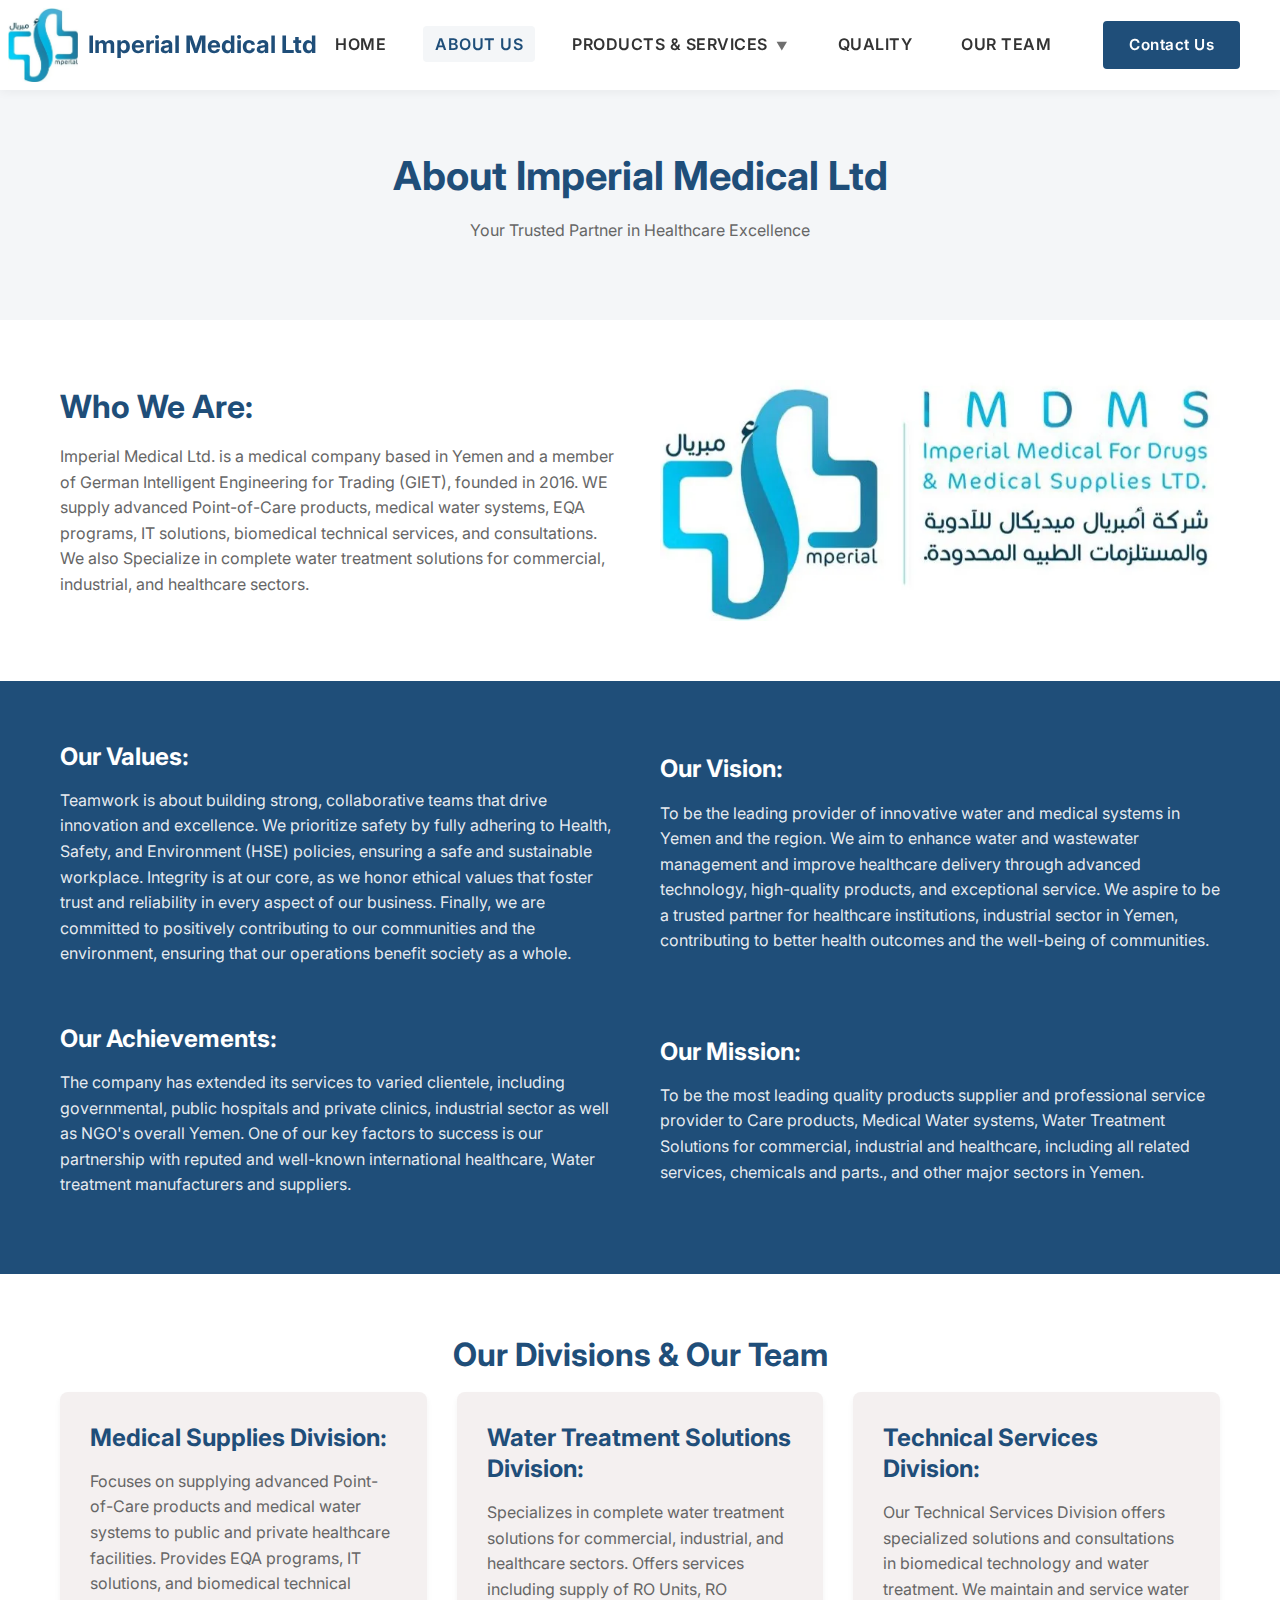
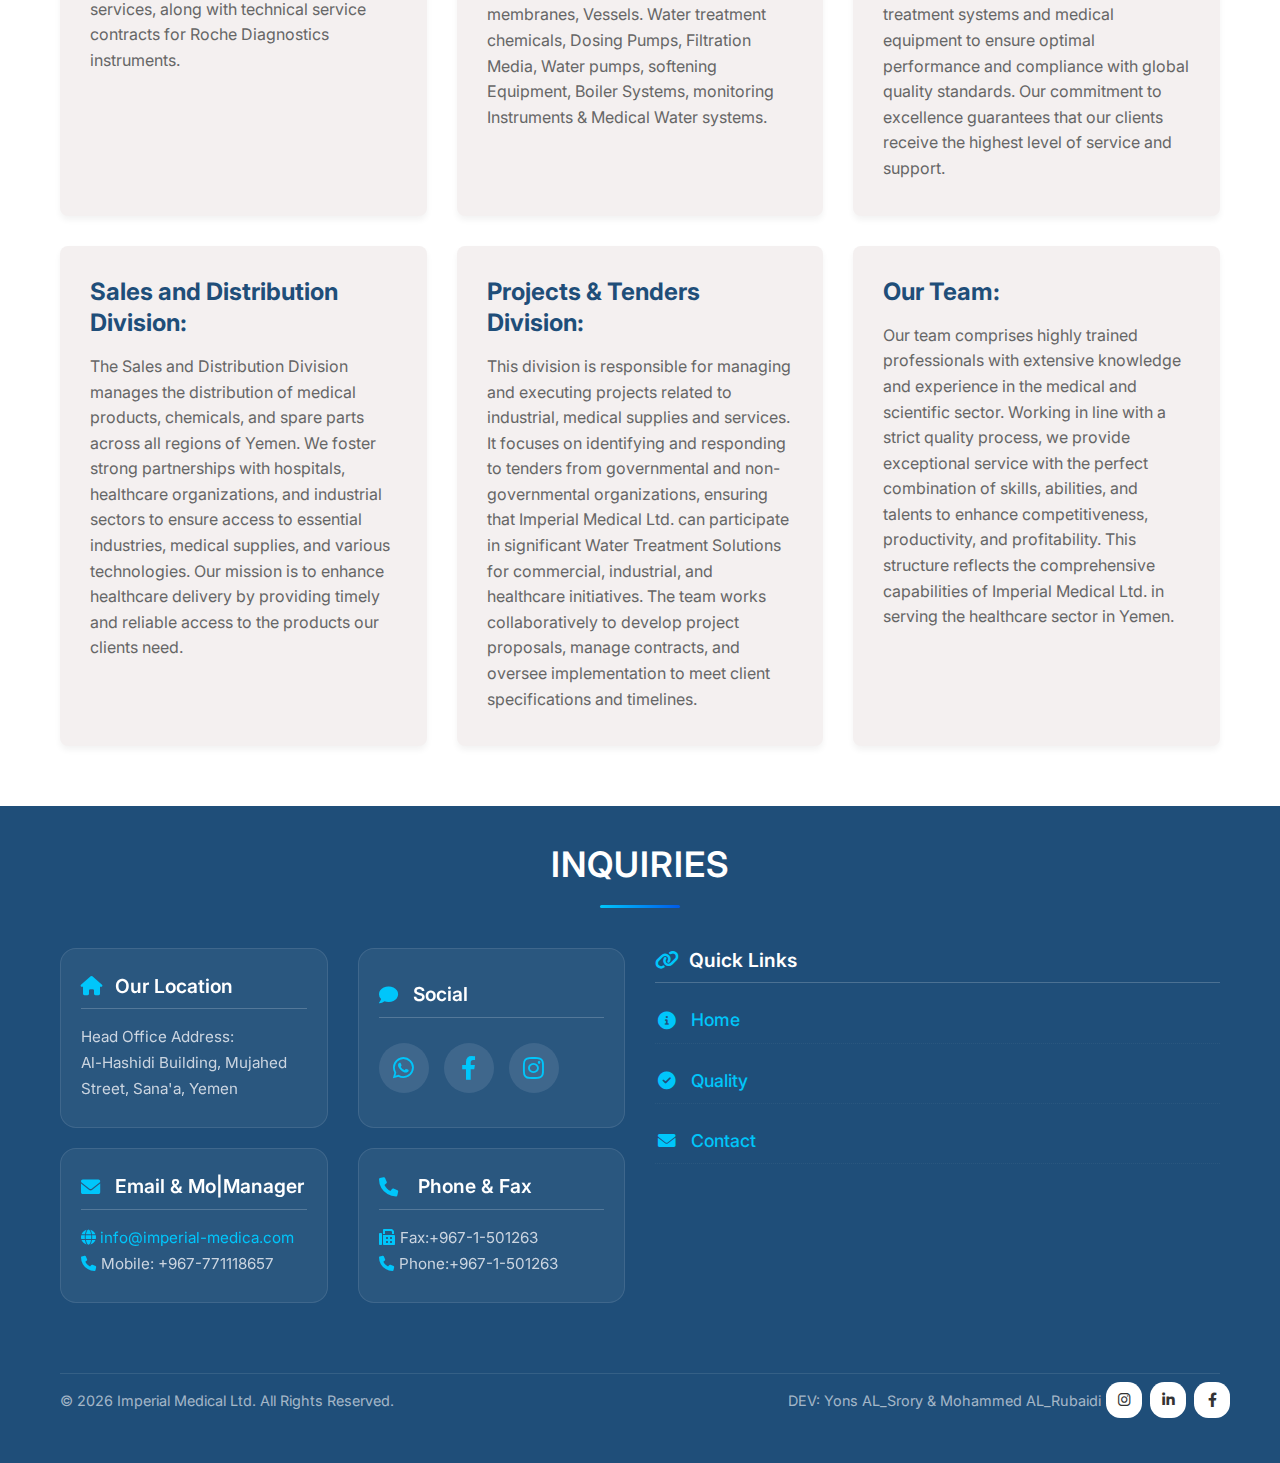
<file: about.html>
<!DOCTYPE html>
<html lang="en">

<head>
    <meta charset="UTF-8">
    <meta name="viewport" content="width=device-width, initial-scale=1.0">
    <title>About Us - Imperial Medical Ltd</title>
    <link rel="stylesheet" href="css/style.css">
    <link href="https://fonts.googleapis.com/css2?family=Inter:wght@300;400;500;600;700&display=swap" rel="stylesheet">
    <link rel="stylesheet" href="https://cdnjs.cloudflare.com/ajax/libs/font-awesome/6.0.0-beta3/css/all.min.css">
</head>

<body>

    <!-- Header -->
    <header>
        <div class="container">
            <a class="logo">
                <img src="assets/images/fallback.webp" alt="Imperial Medical Ltd">
                <span>Imperial Medical Ltd</span>
            </a>
            <div class="hamburger">☰</div>
            <nav>
                <ul class="nav-menu">
                    <li><a href="index.html" class="nav-link">Home</a></li>
                    <li><a href="about.html" class="nav-link active">About Us</a></li>
                    <li class="dropdown">
                        <a class="nav-link">Products & Services</a>
                        <ul class="dropdown-menu">
                            <li><a href="./products/medical_supplies_D.html">Medical Supplies Division</a></li>
                            <li><a href="./products/water_treatment_solutions_D.html">Water Treatment Solutions
                                    Division</a>
                            </li>
                            <li><a href="./products/technical_services_D.html">Technical Services Division</a></li>
                            <li><a href="./products/sales_and_distribution_D.html">Sales and Distribution Division</a>
                            </li>
                            <li><a href="./products/projects_and_tenders_D.html">Projects & Tenders Division</a></li>
                        </ul>
                    </li>
                    <li><a href="quality.html" class="nav-link">Quality</a></li>
                    <li><a href="our_team.html" class="nav-link">Our Team</a></li>
                    <li><a href="contact.html" class="nav-link btn">Contact Us</a></li>
                </ul>
            </nav>
        </div>
    </header>

    <!-- Page Title -->
    <section class="section bg-light text-center">
        <div class="container">
            <h1>About Imperial Medical Ltd</h1>
            <p>Your Trusted Partner in Healthcare Excellence</p>
        </div>
    </section>

    <!-- Company Background -->
    <section class="section">
        <div class="container">
            <div class="grid-2">
                <div>
                    <h2>Who We Are:</h2>
                    <p>Imperial Medical Ltd. is a medical company based in Yemen and a member
                        of German Intelligent Engineering for Trading (GIET), founded in 2016. WE
                        supply advanced Point-of-Care products, medical water systems, EQA programs, IT
                        solutions, biomedical technical services, and consultations. We also Specialize
                        in complete water treatment solutions for commercial, industrial, and healthcare
                        sectors.</p>
                </div>
                <div class="about-image-container">
                    <img src="assets/images/aboutlogo.webp" alt="Imperial Medical Ltd Corporate" class="modern-image">
                </div>
            </div>
        </div>
    </section>

    <!-- Vision & Mission -->
    <section class="section" style="background-color: var(--primary-color); color: white;">
        <div class="container">
            <div class="grid-2">
                <div>
                    <h3 style="color: white;">Our Values:</h3>
                    <p style="color: rgba(255,255,255,0.9);">Teamwork is about building strong, collaborative teams that
                        drive innovation and excellence. We prioritize safety by fully adhering to
                        Health, Safety, and Environment (HSE) policies, ensuring a safe and
                        sustainable workplace. Integrity is at our core, as we honor ethical
                        values that foster trust and reliability in every aspect of our
                        business. Finally, we are committed to positively contributing to our
                        communities and the environment, ensuring that our operations
                        benefit society as a whole.
                    </p>
                </div>
                <div>
                    <h3 style="color: white;">Our Vision:</h3>
                    <p style="color: rgba(255,255,255,0.9);">To be the leading provider of innovative water and medical
                        systems in
                        Yemen and the region. We aim to enhance water and wastewater
                        management and improve healthcare delivery through advanced
                        technology, high-quality products, and exceptional service. We aspire to be
                        a trusted partner for healthcare institutions, industrial sector in Yemen,
                        contributing to better health outcomes and the well-being of communities.
                    </p>
                </div>
                <div>
                    <h3 style="color: white;">Our Achievements:</h3>
                    <p style="color: rgba(255,255,255,0.9);">
                        The company has extended its services to varied clientele, including
                        governmental, public hospitals and private clinics, industrial sector as well
                        as NGO's overall Yemen. One of our key factors to success is our partnership
                        with reputed and well-known international healthcare, Water treatment
                        manufacturers and suppliers.

                    </p>
                </div>
                <div>
                    <h3 style="color: white;">Our Mission:</h3>
                    <p style="color: rgba(255,255,255,0.9);">
                        To be the most leading quality products supplier and professional service
                        provider to Care products, Medical Water systems, Water Treatment
                        Solutions for commercial, industrial and healthcare, including all related
                        services, chemicals and parts., and other major sectors in Yemen.

                    </p>
                </div>
            </div>
        </div>
    </section>

    <!-- Divisions -->
    <section class="section">
        <div class="container">
            <h2 class="text-center mb-4">Our Divisions & Our Team</h2>
            <div class="grid-3">
                <a href="./products/medical_supplies_D.html" class="division-link">
                    <div class="card">
                        <h3>Medical Supplies Division:</h3>
                        <p>Focuses on supplying advanced Point-of-Care products and medical water
                            systems to public and private healthcare facilities. Provides EQA programs, IT
                            solutions, and biomedical technical services, along with technical service
                            contracts for Roche Diagnostics instruments.</p>
                    </div>
                </a>
                <a href="./products/water_treatment_solutions_D.html" class="division-link">
                    <div class="card">
                        <h3>Water Treatment Solutions Division:</h3>
                        <p>Specializes in complete water treatment solutions for commercial, industrial,
                            and healthcare sectors. Offers services including supply of RO Units, RO
                            membranes, Vessels. Water treatment chemicals, Dosing Pumps, Filtration
                            Media, Water pumps, softening Equipment, Boiler Systems, monitoring
                            Instruments & Medical Water systems.</p>
                    </div>
                </a>
                <a href="./products/technical_services_D.html" class="division-link">
                    <div class="card">
                        <h3>Technical Services Division:</h3>
                        <p>Our Technical Services Division offers specialized solutions and consultations
                            in biomedical technology and water treatment. We maintain and service
                            water treatment systems and medical equipment to ensure optimal
                            performance and compliance with global quality standards. Our
                            commitment to excellence guarantees that our clients receive the highest
                            level of service and support.</p>
                    </div>
                </a>
                <a href="./products/sales_and_distribution_D.html" class="division-link">
                    <div class="card">
                        <h3>Sales and Distribution Division:</h3>
                        <p>The Sales and Distribution Division manages the distribution of medical
                            products, chemicals, and spare parts across all regions of Yemen. We foster
                            strong partnerships with hospitals, healthcare organizations, and industrial
                            sectors to ensure access to essential industries, medical supplies, and
                            various technologies. Our mission is to enhance healthcare delivery by
                            providing timely and reliable access to the products our clients need.</p>
                    </div>
                </a>
                <a href="./products/projects_and_tenders_D.html" class="division-link">
                    <div class="card">
                        <h3>Projects & Tenders Division:</h3>
                        <p>This division is responsible for managing and executing projects related to
                            industrial, medical supplies and services. It focuses on identifying and responding
                            to tenders from governmental and non-governmental organizations, ensuring that
                            Imperial Medical Ltd. can participate in significant Water Treatment Solutions for
                            commercial, industrial, and healthcare initiatives. The team works collaboratively
                            to develop project proposals, manage contracts, and oversee implementation to
                            meet client specifications and timelines.</p>
                    </div>
                </a>
                <a href="./our_team.html" class="division-link">
                    <div class="card">
                        <h3>Our Team:</h3>
                        <p>Our team comprises highly trained professionals with
                            extensive knowledge and experience in the medical and
                            scientific sector. Working in line with a strict quality process,
                            we provide exceptional service with the perfect combination
                            of skills, abilities, and talents to enhance competitiveness,
                            productivity, and profitability. This structure reflects the
                            comprehensive capabilities of Imperial Medical Ltd. in serving
                            the healthcare sector in Yemen.</p>
                    </div>
                </a>
            </div>
        </div>
    </section>

    <!-- Footer -->
    <footer id="footer" class="wrapper">
        <div class="title">INQUIRIES</div>
        <div class="container">

            <div class="row">
                <!-- العمود الأيسر: معلومات الاتصال -->
                <div class="col-6 col-12-medium">
                    <section class="feature-list small">
                        <div class="row">
                            <div class="col-6 col-12-small">
                                <section>
                                    <h3><i class="fas fa-home"></i> Our Location</h3>
                                    <p> Head Office Address:<br>
                                        Al-Hashidi Building,
                                        Mujahed Street,
                                        Sana'a, Yemen</p>
                                </section>
                            </div>
                            <div class="col-6 col-12-small">
                                <section>
                                    <h3><i class="fas fa-comment"></i> Social</h3>
                                    <ul class="example-2">
                                        <li class="icon-content">
                                            <a href="https://wa.me/qr/l2ASLOEJ5AXUE1" target="_blank"
                                                aria-label="WhatsApp">
                                                <i class="fab fa-whatsapp"></i>
                                            </a>
                                            <div class="tooltip">WhatsApp</div>
                                        </li>
                                        <li class="icon-content">
                                            <a href="https://www.facebook.com/profile.php?id=100073845374430"
                                                target="_blank" aria-label="Facebook">
                                                <i class="fab fa-facebook-f"></i>
                                            </a>
                                            <div class="tooltip">Facebook</div>
                                        </li>
                                        <li class="icon-content">
                                            <a href="https://www.instagram.com/yons_al_srory" target="_blank"
                                                aria-label="Instagram">
                                                <i class="fab fa-instagram"></i>
                                            </a>
                                            <div class="tooltip">Instagram</div>
                                        </li>
                                    </ul>
                                </section>
                            </div>
                            <div class="col-6 col-12-small">
                                <section>
                                    <h3><i class="fas fa-envelope"></i> Email & Mo|Manager</h3>
                                    <p>
                                        <a href="mailto:info@imperial-medica.com">
                                            <i class="fas fa-globe"></i> info@imperial-medica.com
                                        </a>
                                    </p>
                                    <p><i class="fas fa-phone"></i>Mobile: +967-771118657</p>
                                </section>
                            </div>
                            <div class="col-6 col-12-small">
                                <section>
                                    <h3><i class="fas fa-phone"></i>Phone & Fax</h3>
                                    <p><i class="fas fa-fax"></i>Fax:+967-1-501263</p>
                                    <p><i class="fas fa-phone"></i>Phone:+967-1-501263</p>
                                </section>
                            </div>
                        </div>
                    </section>
                </div>

                <!-- العمود الأيمن: روابط سريعة -->
                <div class="col-6 col-12-medium">
                    <section class="feature-list quick-links">
                        <h3><i class="fas fa-link"></i> Quick Links</h3>
                        <ul class="quick-links-list">
                            <li><a href="index.html"><i class="fas fa-info-circle"></i> Home</a></li>
                            <li><a href="quality.html"><i class="fas fa-check-circle"></i> Quality</a></li>
                            <li><a href="contact.html"><i class="fas fa-envelope"></i> Contact</a></li>
                        </ul>
                    </section>
                </div>
            </div>
        </div>
        <footer>
            <div class="container">
                <div class="copyright">
                    <div class="copyright-left">
                        © 2026 Imperial Medical Ltd. All Rights Reserved.
                    </div>
                    <div class="developer-info">
                        <span>DEV: Yons AL_Srory & Mohammed AL_Rubaidi</span>
                        <ul class="developer-social">
                            <!-- Instagram -->
                            <li>
                                <a class="yo" href="https://www.instagram.com/ys_sr3i?igsh=dmRkNGF4aHlxbWtz"
                                    target="_blank" aria-label="Instagram">
                                    <i class="fab fa-instagram"></i>
                                </a>
                            </li>
                            <!-- LinkedIn (ضع الرابط المناسب أو احذف إذا لم يتوفر) -->
                            <li>
                                <a href="https://www.linkedin.com/in/يونس-السروري-2208b0386?utm_source=share_via&utm_content=profile&utm_medium=member_android"
                                    target="_blank" aria-label="LinkedIn">
                                    <i class="fab fa-linkedin-in"></i>
                                </a>
                            </li>
                            <!-- Facebook (نفس حساب المطور أو رابط آخر) -->
                            <li>
                                <a href="https://www.facebook.com/share/1BMvXZkRAd/" target="_blank"
                                    aria-label="Facebook">
                                    <i class="fab fa-facebook-f"></i>
                                </a>
                            </li>
                        </ul>
                    </div>
                </div>
            </div>
        </footer>

        <script src="js/script.js"></script>
</body>

</html>
</file>
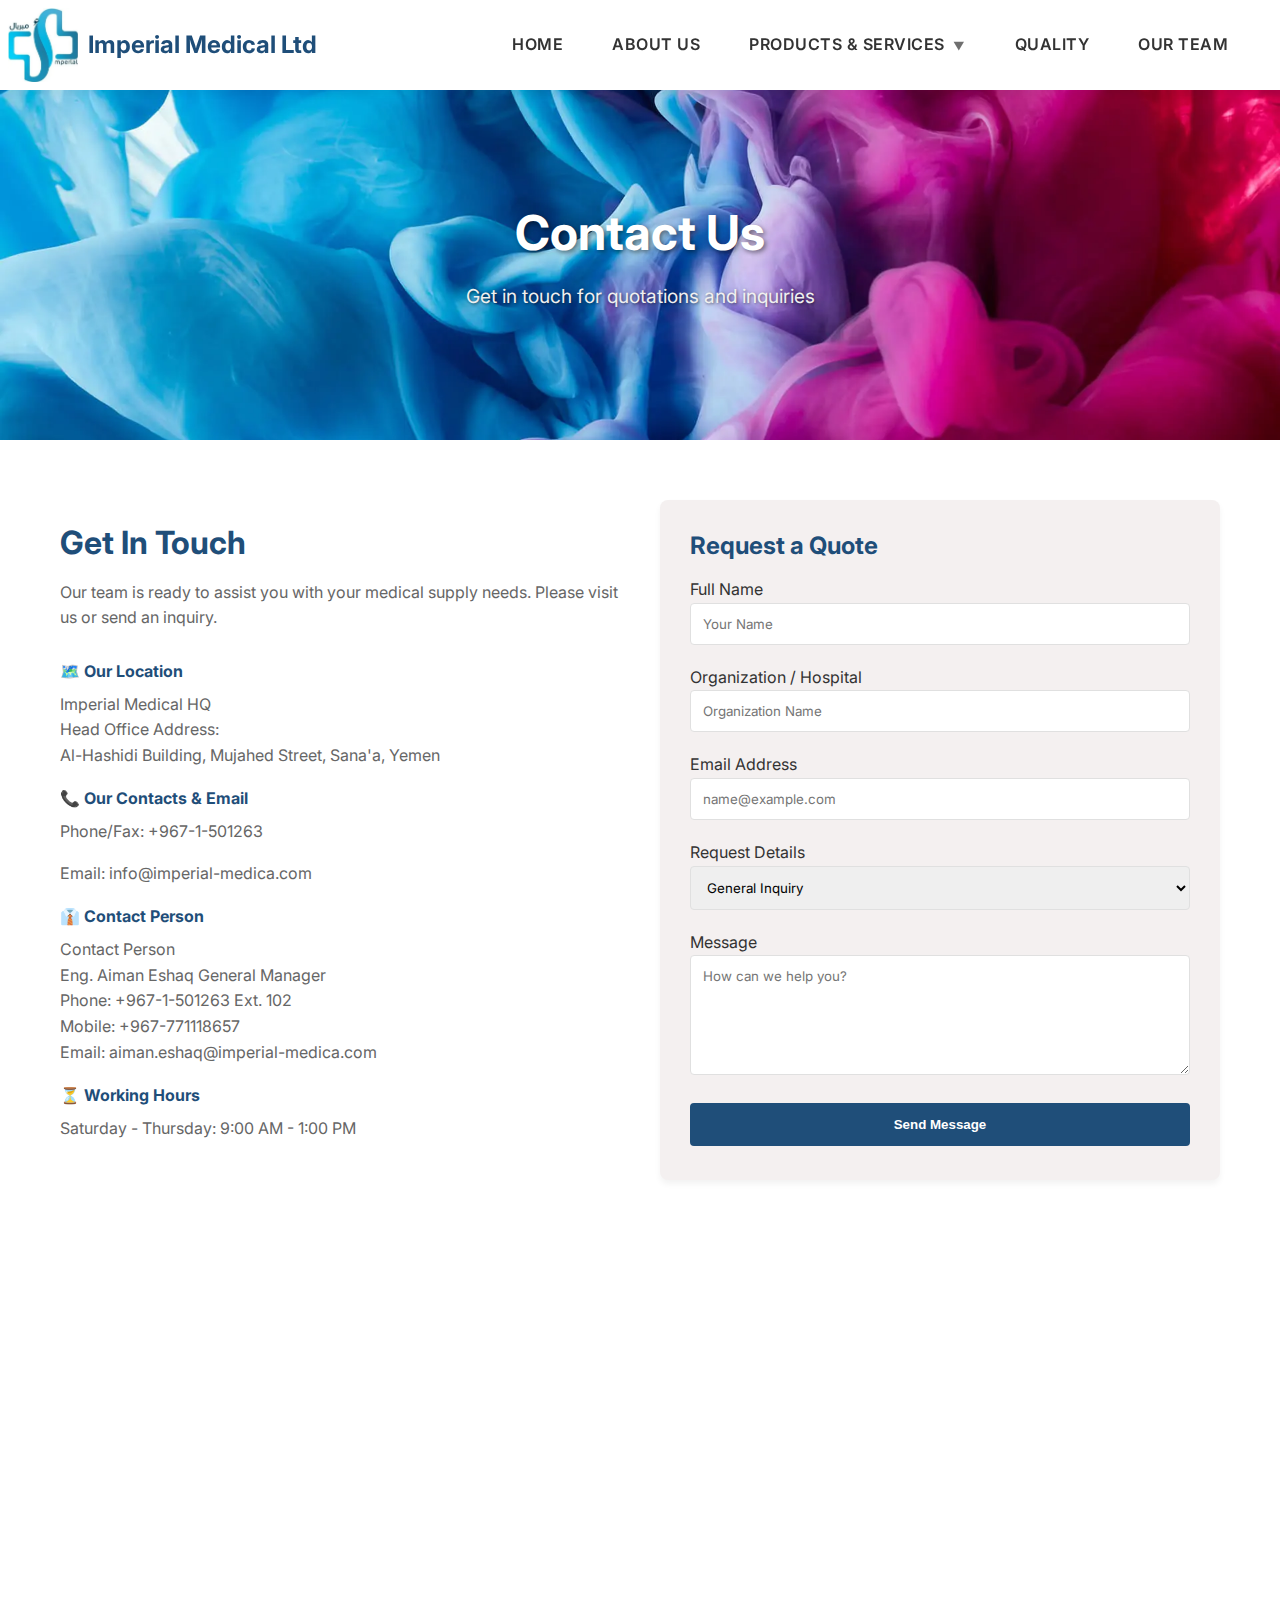
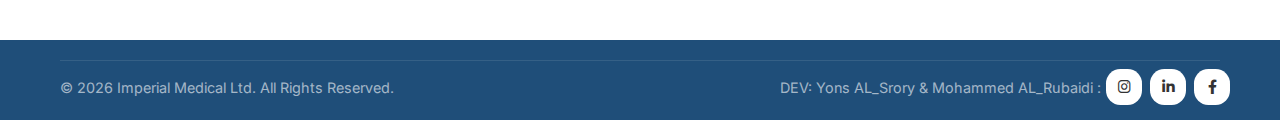
<file: contact.html>
<!DOCTYPE html>
<html lang="en">

<head>
    <meta charset="UTF-8">
    <meta name="viewport" content="width=device-width, initial-scale=1.0">
    <title>Contact Us - Imperial Medical Ltd</title>
    <!-- رابط الخطوط -->
    <link href="https://fonts.googleapis.com/css2?family=Inter:wght@300;400;500;600;700&display=swap" rel="stylesheet">
    <!-- رابط Font Awesome 6 (مهم جداً لظهور الأيقونات) -->
    <link rel="stylesheet" href="https://cdnjs.cloudflare.com/ajax/libs/font-awesome/6.0.0-beta3/css/all.min.css">
    <!-- ملف التنسيقات الرئيسي -->
    <link rel="stylesheet" href="css/style.css">

</head>

<body>

    <header>
        <div class="container">
            <a class="logo">
                <img src="assets/images/fallback.webp" alt="Imperial Medical Ltd">
                <span>Imperial Medical Ltd</span>
            </a>
            <div class="hamburger">☰</div>
            <nav>
                <ul class="nav-menu">
                    <li><a href="index.html" class="nav-link">Home</a></li>
                    <li><a href="about.html" class="nav-link">About Us</a></li>
                    <li class="dropdown">
                        <a class="nav-link">Products & Services</a>
                        <ul class="dropdown-menu">
                            <li><a href="./products/medical_supplies_D.html">Medical Supplies Division</a></li>
                            <li><a href="./products/water_treatment_solutions_D.html">Water Treatment Solutions
                                    Division</a>
                            </li>
                            <li><a href="./products/technical_services_D.html">Technical Services Division</a></li>
                            <li><a href="./products/sales_and_distribution_D.html">Sales and Distribution Division</a>
                            </li>
                            <li><a href="./products/projects_and_tenders_D.html">Projects & Tenders Division</a></li>
                        </ul>
                    </li>
                    <li><a href="quality.html" class="nav-link">Quality</a></li>
                    <li><a href="our_team.html" class="nav-link">Our Team</a></li>
                </ul>
            </nav>
        </div>
    </header>

    <section class="section contact-header text-center">
        <div class="container">
            <h1>Contact Us</h1>
            <p>Get in touch for quotations and inquiries</p>
        </div>
    </section>

    <section class="section">
        <div class="container">
            <div class="grid-2">
                <!-- Contact Info -->
                <div>
                    <h2>Get In Touch</h2>
                    <p>Our team is ready to assist you with your medical supply needs. Please visit us or send an
                        inquiry.</p>

                    <div style="margin-top: 30px;">
                        <h4 style="margin-bottom: 10px;">🗺️ Our Location</h4>
                        <p>Imperial Medical HQ<br>
                            Head Office Address:<br>
                            Al-Hashidi Building,
                            Mujahed Street,
                            Sana'a, Yemen</p>
                    </div>

                    <div style="margin-top: 20px;">
                        <h4 style="margin-bottom: 10px;">📞 Our Contacts & Email</h4>
                        <p>Phone/Fax: +967-1-501263</p>
                        <p>Email: info@imperial-medica.com</p>
                    </div>

                    <div style="margin-top: 20px;">
                        <h4 style="margin-bottom: 10px;">👔 Contact Person </h4>
                        <p>Contact Person<br>
                            Eng. Aiman Eshaq
                            General Manager
                            <br>Phone: +967-1-501263 Ext. 102
                            <br>Mobile: +967-771118657
                            <br>Email: aiman.eshaq@imperial-medica.com
                    </div>
                    <div style="margin-top: 20px;">
                        <h4 style="margin-bottom: 10px;">⏳ Working Hours</h4>
                        <p>Saturday - Thursday: 9:00 AM - 1:00 PM</p>
                    </div>
                </div>

                <!-- Contact Form (demo)-->
                <div class="card">
                    <h3>Request a Quote</h3>
                    <form action="https://formsubmit.co/info@imperial-medica.com" method="POST">
                        <!-- حقول الحماية والإعادة التوجيه -->
                        <input type="hidden" name="_captcha" value="true">
                        <input type="hidden" name="_next" value="https://yons3.github.io/farmamedcalweb/thank-you.html">
                        <!-- غيّر الرابط -->
                        <input type="hidden" name="_autoresponse"
                            value="Thank you for contacting Imperial Medical Ltd. We will get back to you soon.">


                        <div class="form-group">
                            <label for="name">Full Name</label>
                            <input type="text" id="name" class="form-control" placeholder="Your Name" required>
                        </div>
                        <div class="form-group">
                            <label for="org">Organization / Hospital</label>
                            <input type="text" id="org" class="form-control" placeholder="Organization Name">
                        </div>
                        <div class="form-group">
                            <label for="email">Email Address</label>
                            <input type="email" id="email" class="form-control" placeholder="name@example.com" required>
                        </div>
                        <div class="form-group">
                            <label for="subject">Request Details</label>
                            <select id="subject" class="form-control">
                                <option>General Inquiry</option>
                                <option>Product Quotation</option>
                                <option>Technical Support</option>
                                <option>Partnership Proposal</option>
                            </select>
                        </div>
                        <div class="form-group">
                            <label for="message">Message</label>
                            <textarea id="message" class="form-control" placeholder="How can we help you?"></textarea>
                        </div>
                        <button type="submit" class="btn" style="width: 100%;">Send Message</button>
                    </form>
                </div>
            </div>
        </div>
    </section>

    <!-- Google Maps موقع الشركة -->
    <section class="map-section">
        <iframe
            src="https://www.google.com/maps/embed?pb=!1m17!1m12!1m3!1d1000!2d44.2011!3d15.3381!2m3!1f0!2f0!3f0!3m2!1i1024!2i768!4f13.1!3m2!1m1!2zMTXCsDIwJzE3LjAiTiA0NMKwMTInMDQuMCJF!5e0!3m2!1sar!2s!4v1234567890"
            width="100%" height="400" style="border:0;" allowfullscreen="" loading="lazy"
            referrerpolicy="no-referrer-when-downgrade" title="موقع Imperial Medical Ltd">
        </iframe>
    </section>

    <!-- Footer -->
    <footer>
        <div class="container">
            <div class="copyright">
                <div class="copyright-left">
                    © 2026 Imperial Medical Ltd. All Rights Reserved.
                </div>
                <div class="developer-info">
                    <span>DEV: Yons AL_Srory & Mohammed AL_Rubaidi :</span>
                    <ul class="developer-social">
                        <!-- Instagram -->
                        <li>
                            <a class="yo" href="https://www.instagram.com/ys_sr3i?igsh=dmRkNGF4aHlxbWtz" target="_blank"
                                aria-label="Instagram">
                                <i class="fab fa-instagram"></i>
                            </a>
                        </li>
                        <!-- LinkedIn (ضع الرابط المناسب أو احذف إذا لم يتوفر) -->
                        <li>
                            <a href="https://www.linkedin.com/in/يونس-السروري-2208b0386?utm_source=share_via&utm_content=profile&utm_medium=member_android"
                                target="_blank" aria-label="LinkedIn">
                                <i class="fab fa-linkedin-in"></i>
                            </a>
                        </li>
                        <!-- Facebook (نفس حساب المطور أو رابط آخر) -->
                        <li>
                            <a href="https://www.facebook.com/share/1BMvXZkRAd/" target="_blank" aria-label="Facebook">
                                <i class="fab fa-facebook-f"></i>
                            </a>
                        </li>
                    </ul>
                </div>
            </div>
        </div>
    </footer>

    <!-- رابط ملف الجافاسكريبت (إذا كان موجوداً) -->
    <script src="js/script.js"></script>
</body>

</html>
</file>
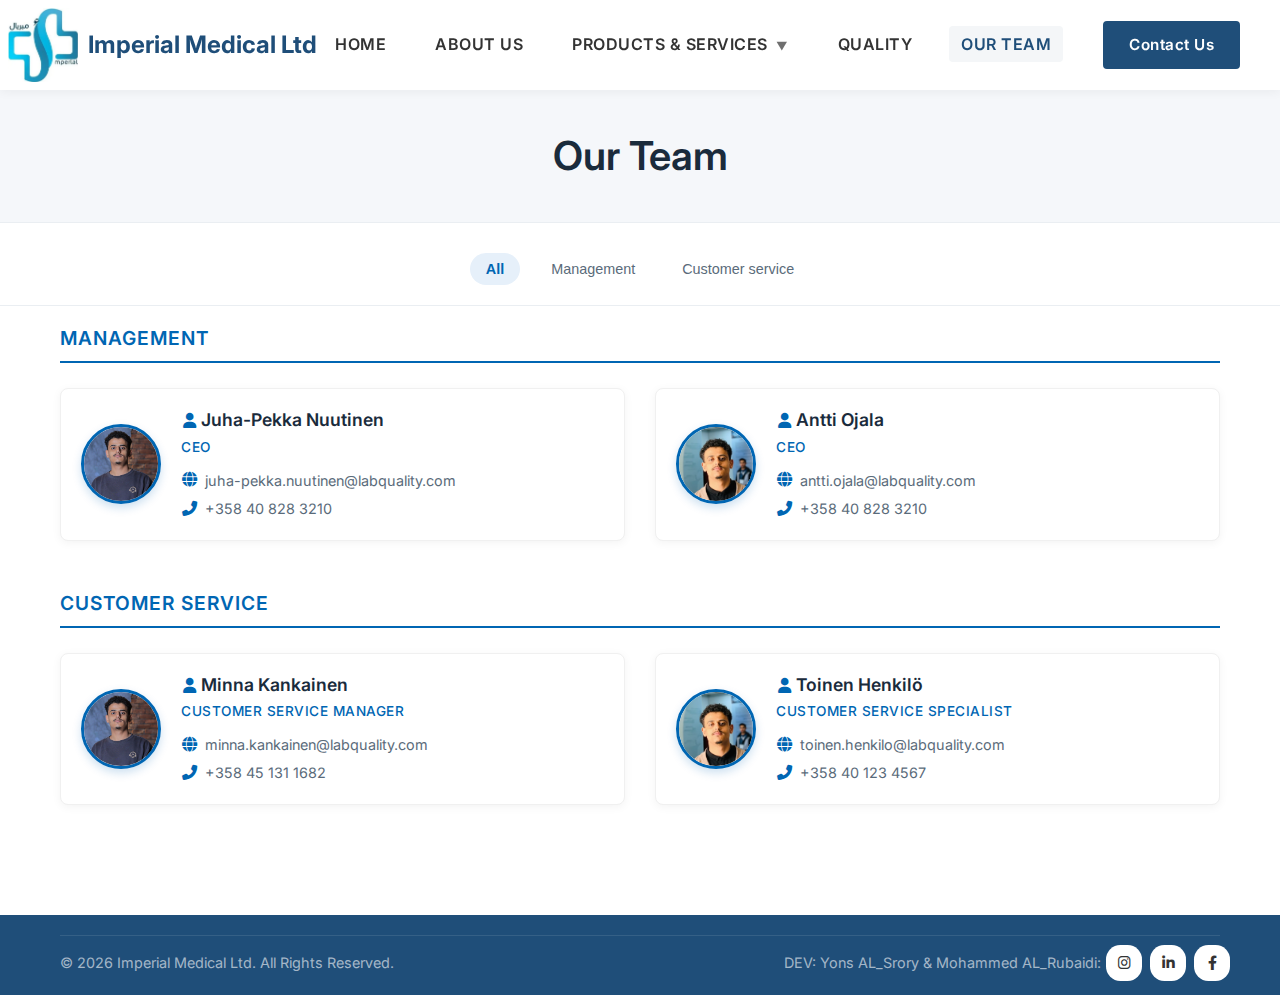
<file: our_team.html>
<!DOCTYPE html>
<html lang="en">

<head>
    <meta charset="UTF-8">
    <meta name="viewport" content="width=device-width, initial-scale=1.0">
    <title>Our Team - Imperial Medical Ltd</title>
    <link rel="stylesheet" href="css/style.css">
    <link href="https://fonts.googleapis.com/css2?family=Inter:wght@300;400;500;600;700&display=swap" rel="stylesheet">
    <link rel="stylesheet" href="https://cdnjs.cloudflare.com/ajax/libs/font-awesome/6.0.0-beta3/css/all.min.css">

</head>

<body>

    <!-- يمكنك إضافة الهيدر هنا -->
    <!-- Header -->
    <header>
        <div class="container">
            <a class="logo">
                <img src="assets/images/fallback.webp" alt="Imperial Medical Ltd">
                <span>Imperial Medical Ltd</span>
            </a>
            <div class="hamburger">☰</div>
            <nav>
                <ul class="nav-menu">
                    <li><a href="index.html" class="nav-link">Home</a></li>
                    <li><a href="about.html" class="nav-link">About Us</a></li>
                    <li class="dropdown">
                        <a class="nav-link">Products & Services</a>
                        <ul class="dropdown-menu">
                            <li><a href="./products/medical_supplies_D.html">Medical Supplies Division</a></li>
                            <li><a href="./products/water_treatment_solutions_D.html">Water Treatment Solutions
                                    Division</a>
                            </li>
                            <li><a href="./products/technical_services_D.html">Technical Services Division</a></li>
                            <li><a href="./products/sales_and_distribution_D.html">Sales and Distribution Division</a>
                            </li>
                            <li><a href="./products/projects_and_tenders_D.html">Projects & Tenders Division</a></li>
                        </ul>
                    </li>
                    <li><a href="quality.html" class="nav-link">Quality</a></li>
                    <li><a href="our_team.html" class="nav-link active">Our Team</a></li>
                    <li><a href="contact.html" class="nav-link btn">Contact Us</a></li>
                </ul>
            </nav>
        </div>
    </header>

    <!-- Page Title -->
    <section class="page-header">
        <div class="container-team">
            <h1>Our Team</h1>
        </div>
    </section>

    <!-- Filter Tabs -->
    <section class="filter-section">
        <div class="container-team">
            <div class="filter-tabs">
                <button class="filter-btn active">All</button>
                <button class="filter-btn">Management</button>
                <button class="filter-btn">Customer service</button>
            </div>
        </div>
    </section>

    <!-- Team Grid -->
    <section class="team-section">
        <div class="container-team"> <!-- تأكد من استخدام container أو container-team حسب تفضيلك -->
            <!-- Management Section -->
            <div class="team-category">
                <h2 class="category-title">MANAGEMENT</h2>
                <div class="team-grid">
                    <!-- Member 1 -->
                    <div class="team-card">
                        <div class="member-image">
                            <img src="assets/images/img-tem/home-banner.jpg" alt="Juha-Pekka Nuutinen"
                                onerror="this.src='https://via.placeholder.com/80x80/0066b3/ffffff?text=JPN'">
                        </div>
                        <div class="member-info">
                            <h3 class="member-name">
                                <i class="fas fa-user"></i> Juha-Pekka Nuutinen
                            </h3>
                            <p class="member-position">CEO</p>
                            <a href="mailto:juha-pekka.nuutinen@labquality.com" class="member-email">
                                <i class="fas fa-globe"></i> juha-pekka.nuutinen@labquality.com
                            </a>
                            <p class="member-phone">
                                <i class="fas fa-phone-alt"></i> +358 40 828 3210
                            </p>
                        </div>
                    </div>
                    <!-- Member 2 -->
                    <div class="team-card">
                        <div class="member-image">
                            <img src="assets/images/img-tem/about.jpg" alt="Antti Ojala"
                                onerror="this.src='https://via.placeholder.com/80x80/0066b3/ffffff?text=AO'">
                        </div>
                        <div class="member-info">
                            <h3 class="member-name">
                                <i class="fas fa-user"></i> Antti Ojala
                            </h3>
                            <p class="member-position">CEO</p>
                            <a href="mailto:antti.ojala@labquality.com" class="member-email">
                                <i class="fas fa-globe"></i> antti.ojala@labquality.com
                            </a>
                            <p class="member-phone">
                                <i class="fas fa-phone-alt"></i> +358 40 828 3210
                            </p>
                        </div>
                    </div>
                </div>
            </div>

            <!-- Customer Service Section -->
            <div class="team-category">
                <h2 class="category-title">CUSTOMER SERVICE</h2>
                <div class="team-grid">
                    <!-- البطاقة الأولى -->
                    <div class="team-card">
                        <div class="member-image">
                            <img src="assets/images/img-tem/home-banner.jpg" alt="Minna Kankainen"
                                onerror="this.src='https://via.placeholder.com/80x80/0066b3/ffffff?text=MK'">
                        </div>
                        <div class="member-info">
                            <h3 class="member-name">
                                <i class="fas fa-user"></i> Minna Kankainen
                            </h3>
                            <p class="member-position">Customer Service Manager</p>
                            <a href="mailto:minna.kankainen@labquality.com" class="member-email">
                                <i class="fas fa-globe"></i> minna.kankainen@labquality.com
                            </a>
                            <p class="member-phone">
                                <i class="fas fa-phone-alt"></i> +358 45 131 1682
                            </p>
                        </div>
                    </div>
                    <!-- البطاقة الثانية (يمكن تعديل البيانات) -->
                    <div class="team-card">
                        <div class="member-image">
                            <img src="assets/images/img-tem/about.jpg" alt="Toinen henkilö"
                                onerror="this.src='https://via.placeholder.com/80x80/0066b3/ffffff?text=TH'">
                        </div>
                        <div class="member-info">
                            <h3 class="member-name">
                                <i class="fas fa-user"></i> Toinen Henkilö
                            </h3>
                            <p class="member-position">Customer Service Specialist</p>
                            <a href="mailto:toinen.henkilo@labquality.com" class="member-email">
                                <i class="fas fa-globe"></i> toinen.henkilo@labquality.com
                            </a>
                            <p class="member-phone">
                                <i class="fas fa-phone-alt"></i> +358 40 123 4567
                            </p>
                        </div>
                    </div>
                </div>
            </div>
        </div> <!-- إغلاق container -->
    </section>
    <!-- Footer -->
    <footer>
        <div class="container">
            <div class="copyright">
                <div class="copyright-left">
                    © 2026 Imperial Medical Ltd. All Rights Reserved.
                </div>
                <div class="developer-info">
                    <span>DEV: Yons AL_Srory & Mohammed AL_Rubaidi:</span>
                    <ul class="developer-social">
                        <!-- Instagram -->
                        <li>
                            <a href="https://www.instagram.com/ys_sr3i?igsh=dmRkNGF4aHlxbWtz" target="_blank"
                                aria-label="Instagram">
                                <i class="fab fa-instagram"></i>
                            </a>
                        </li>
                        <!-- LinkedIn (ضع الرابط المناسب أو احذف إذا لم يتوفر) -->
                        <li>
                            <a href="https://www.linkedin.com/in/يونس-السروري-2208b0386?utm_source=share_via&utm_content=profile&utm_medium=member_android"
                                target="_blank" aria-label="LinkedIn">
                                <i class="fab fa-linkedin-in"></i>
                            </a>
                        </li>
                        <!-- Facebook (نفس حساب المطور أو رابط آخر) -->
                        <li>
                            <a href="https://www.facebook.com/share/1BMvXZkRAd/" target="_blank" aria-label="Facebook">
                                <i class="fab fa-facebook-f"></i>
                            </a>
                        </li>
                    </ul>
                </div>
            </div>
        </div>
    </footer>

    <!-- يمكنك إضافة الفوتر هنا -->
    <script src="js/script.js"></script>
</body>

</html>
</file>
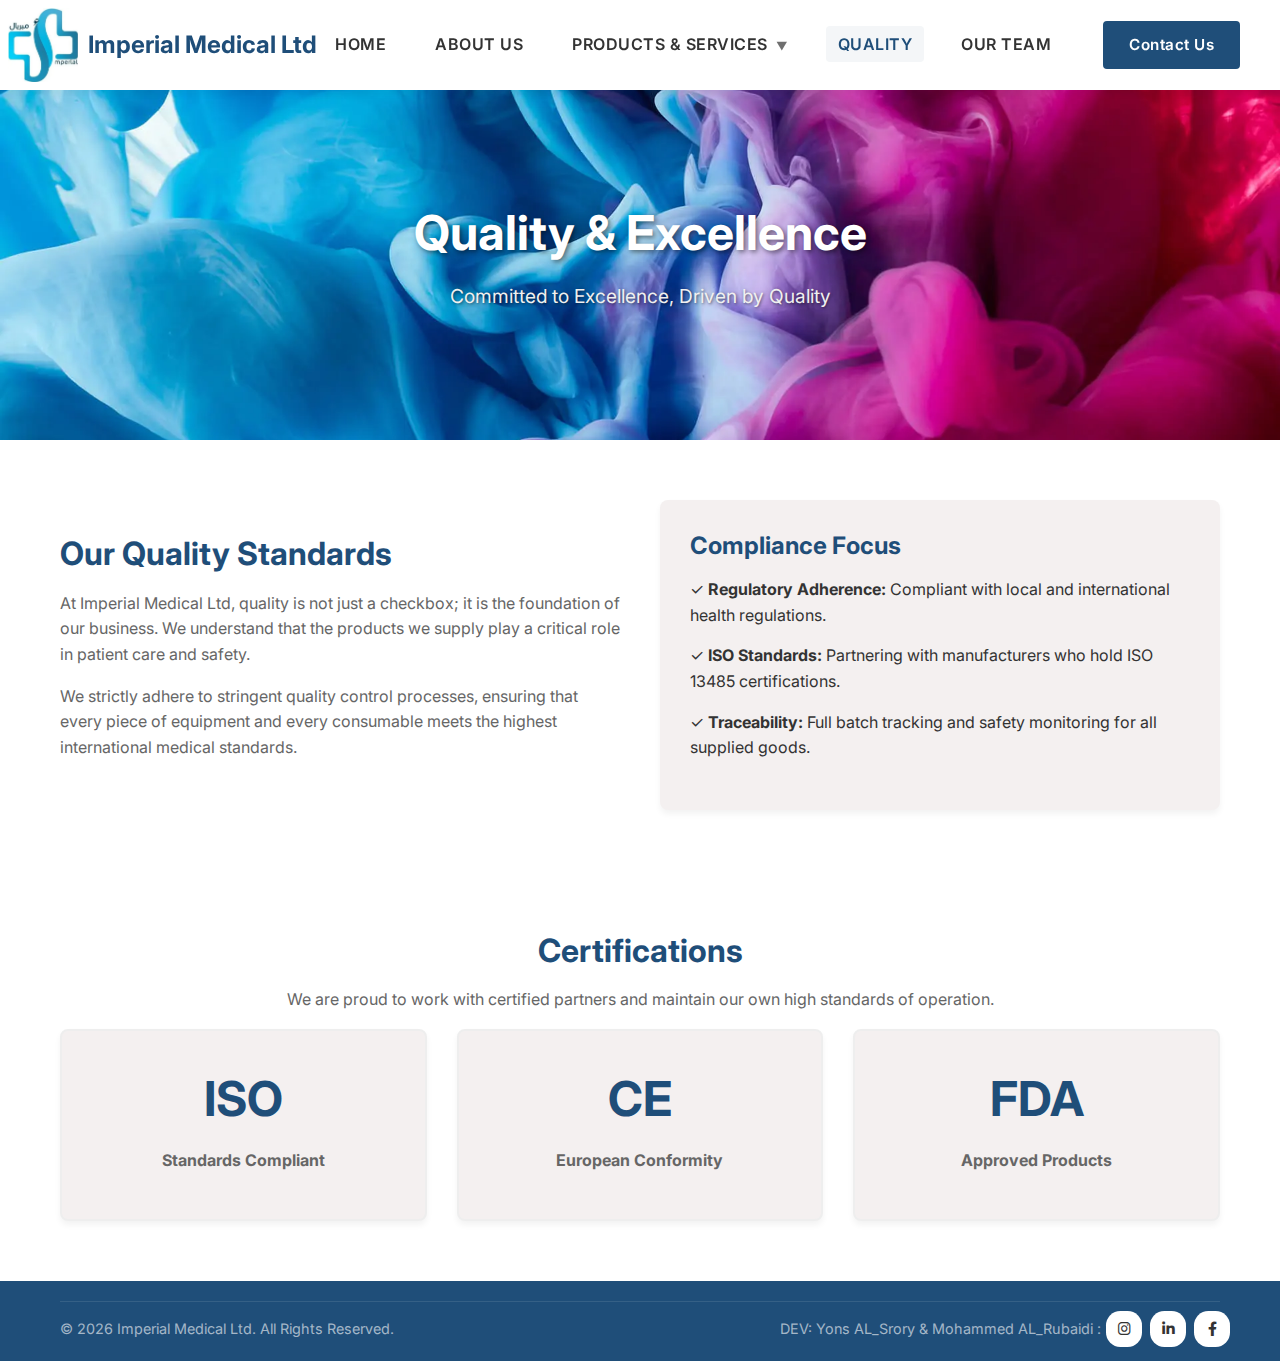
<file: quality.html>
<!DOCTYPE html>
<html lang="en">

<head>
    <meta charset="UTF-8">
    <meta name="viewport" content="width=device-width, initial-scale=1.0">
    <title>Quality & Compliance - Imperial Medical Ltd</title>
    <link rel="stylesheet" href="css/style.css">
    <link href="https://fonts.googleapis.com/css2?family=Inter:wght@300;400;500;600;700&display=swap" rel="stylesheet">
    <link rel="stylesheet" href="https://cdnjs.cloudflare.com/ajax/libs/font-awesome/6.0.0-beta3/css/all.min.css">
</head>

<body>

    <header>
        <div class="container">
            <a class="logo">
                <img src="assets/images/fallback.webp" alt="Imperial Medical Ltd">
                <span>Imperial Medical Ltd</span>
            </a>
            <div class="hamburger">☰</div>
            <nav>
                <ul class="nav-menu">
                    <li><a href="index.html" class="nav-link">Home</a></li>
                    <li><a href="about.html" class="nav-link">About Us</a></li>
                    <li class="dropdown">
                        <a class="nav-link">Products & Services</a>
                        <ul class="dropdown-menu">
                            <li><a href="./products/medical_supplies_D.html">Medical Supplies Division</a></li>
                            <li><a href="./products/water_treatment_solutions_D.html">Water Treatment Solutions
                                    Division</a>
                            </li>
                            <li><a href="./products/technical_services_D.html">Technical Services Division</a></li>
                            <li><a href="./products/sales_and_distribution_D.html">Sales and Distribution Division</a>
                            </li>
                            <li><a href="./products/projects_and_tenders_D.html">Projects & Tenders Division</a></li>
                        </ul>
                    </li>
                    <li><a href="quality.html" class="nav-link active">Quality</a></li>
                    <li><a href="our_team.html" class="nav-link">Our Team</a></li>
                    <li><a href="contact.html" class="nav-link btn">Contact Us</a></li>
                </ul>
            </nav>
        </div>
    </header>
    <section class="section contact-header text-center">
        <div class="container">
            <h1>Quality & Excellence</h1>
            <p>Committed to Excellence, Driven by Quality</p>
        </div>
    </section>

    <section class="section">
        <div class="container">
            <div class="grid-2">
                <div>
                    <h2>Our Quality Standards</h2>
                    <p>At Imperial Medical Ltd, quality is not just a checkbox; it is the foundation of our business. We
                        understand that the products we supply play a critical role in patient care and safety.</p>
                    <p>We strictly adhere to stringent quality control processes, ensuring that every piece of equipment
                        and every consumable meets the highest international medical standards.</p>
                </div>
                <div>
                    <div class="card bg-light">
                        <h3>Compliance Focus</h3>
                        <ul style="list-style: none; padding: 0;">
                            <li style="margin-bottom: 15px;">✓ <strong>Regulatory Adherence:</strong> Compliant with
                                local and international health regulations.</li>
                            <li style="margin-bottom: 15px;">✓ <strong>ISO Standards:</strong> Partnering with
                                manufacturers who hold ISO 13485 certifications.</li>
                            <li style="margin-bottom: 15px;">✓ <strong>Traceability:</strong> Full batch tracking and
                                safety monitoring for all supplied goods.</li>
                        </ul>
                    </div>
                </div>
            </div>
        </div>
    </section>

    <section class="section">
        <div class="container text-center">
            <h2>Certifications</h2>
            <p class="mb-5">We are proud to work with certified partners and maintain our own high standards of
                operation.</p>
            <div class="grid-3" style="font-weight: bold; color: var(--primary-color);">
                <div class="card" style="border: 2px solid #eee;">
                    <div style="font-size: 3rem; margin-bottom: 10px;">ISO</div>
                    <p>Standards Compliant</p>
                </div>
                <div class="card" style="border: 2px solid #eee;">
                    <div style="font-size: 3rem; margin-bottom: 10px;">CE</div>
                    <p>European Conformity</p>
                </div>
                <div class="card" style="border: 2px solid #eee;">
                    <div style="font-size: 3rem; margin-bottom: 10px;">FDA</div>
                    <p>Approved Products</p>
                </div>
            </div>
        </div>
    </section>
    <!-- Footer -->
    <footer>
        <div class="container">
            <div class="copyright">
                <div class="copyright-left">
                    © 2026 Imperial Medical Ltd. All Rights Reserved.
                </div>
                <div class="developer-info">
                    <span>DEV: Yons AL_Srory & Mohammed AL_Rubaidi :</span>
                    <ul class="developer-social">
                        <!-- Instagram -->
                        <li>
                            <a href="https://www.instagram.com/ys_sr3i?igsh=dmRkNGF4aHlxbWtz" target="_blank"
                                aria-label="Instagram">
                                <i class="fab fa-instagram"></i>
                            </a>
                        </li>
                        <!-- LinkedIn (ضع الرابط المناسب أو احذف إذا لم يتوفر) -->
                        <li>
                            <a href="https://www.linkedin.com/in/يونس-السروري-2208b0386?utm_source=share_via&utm_content=profile&utm_medium=member_android"
                                target="_blank" aria-label="LinkedIn">
                                <i class="fab fa-linkedin-in"></i>
                            </a>
                        </li>
                        <!-- Facebook (نفس حساب المطور أو رابط آخر) -->
                        <li>
                            <a href="https://www.facebook.com/share/1BMvXZkRAd/" target="_blank" aria-label="Facebook">
                                <i class="fab fa-facebook-f"></i>
                            </a>
                        </li>
                    </ul>
                </div>
            </div>
        </div>
    </footer>


    <script src="js/script.js"></script>
</body>

</html>
</file>
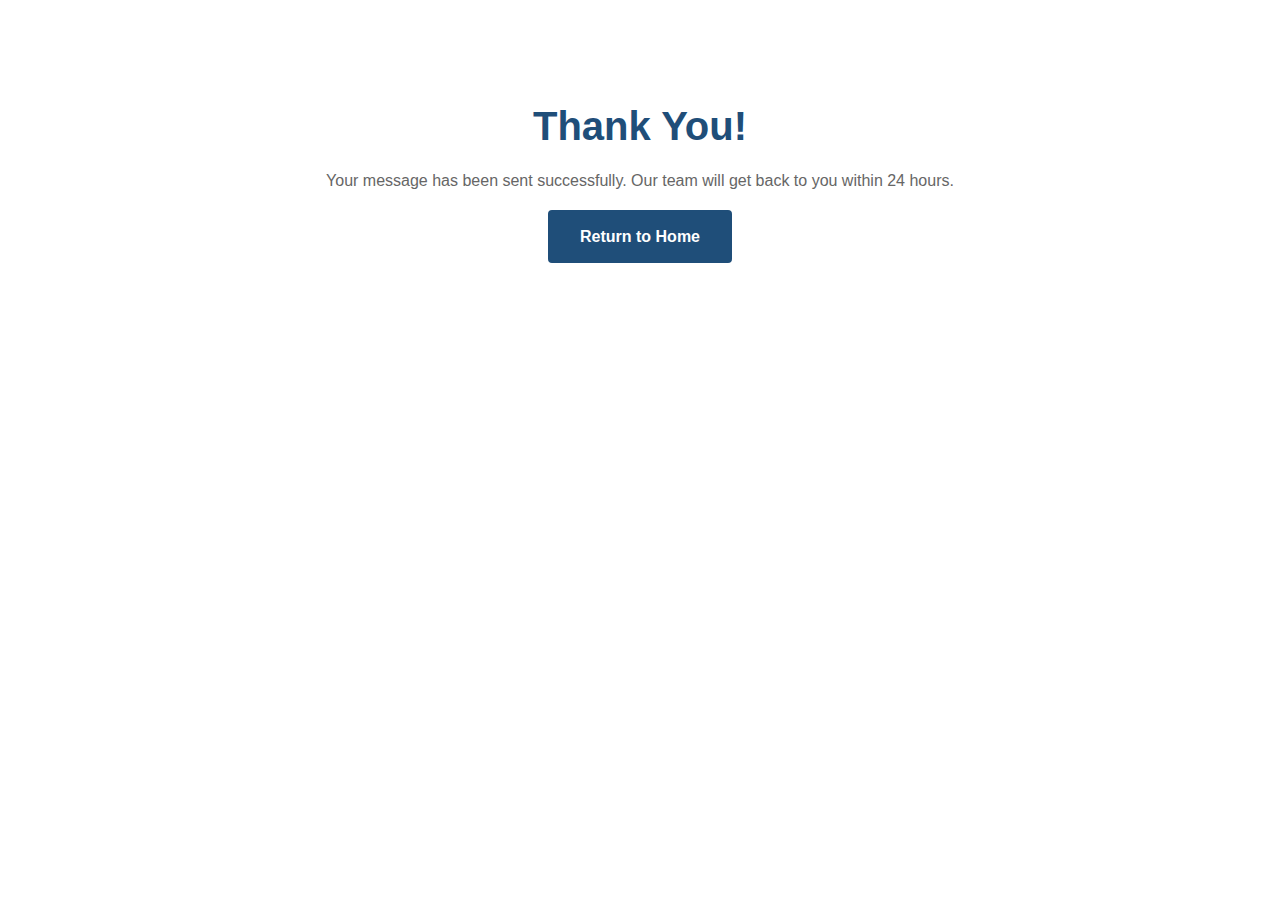
<file: thank_you.html>
<!DOCTYPE html>
<html lang="en">
<head>
    <meta charset="UTF-8">
    <meta name="viewport" content="width=device-width, initial-scale=1.0">
    <title>Thank You - Imperial Medical Ltd</title>
    <link rel="stylesheet" href="css/style.css">
</head>
<body>
    <!-- يمكنك إضافة الهيدر هنا إذا أردت -->
    <section class="section text-center" style="padding: 100px 0;">
        <div class="container">
            <h1>Thank You!</h1>
            <p>Your message has been sent successfully. Our team will get back to you within 24 hours.</p>
            <a href="index.html" class="btn">Return to Home</a>
        </div>
    </section>
    <!-- اختياري: إضافة الفوتر -->
</body>
</html>
</file>
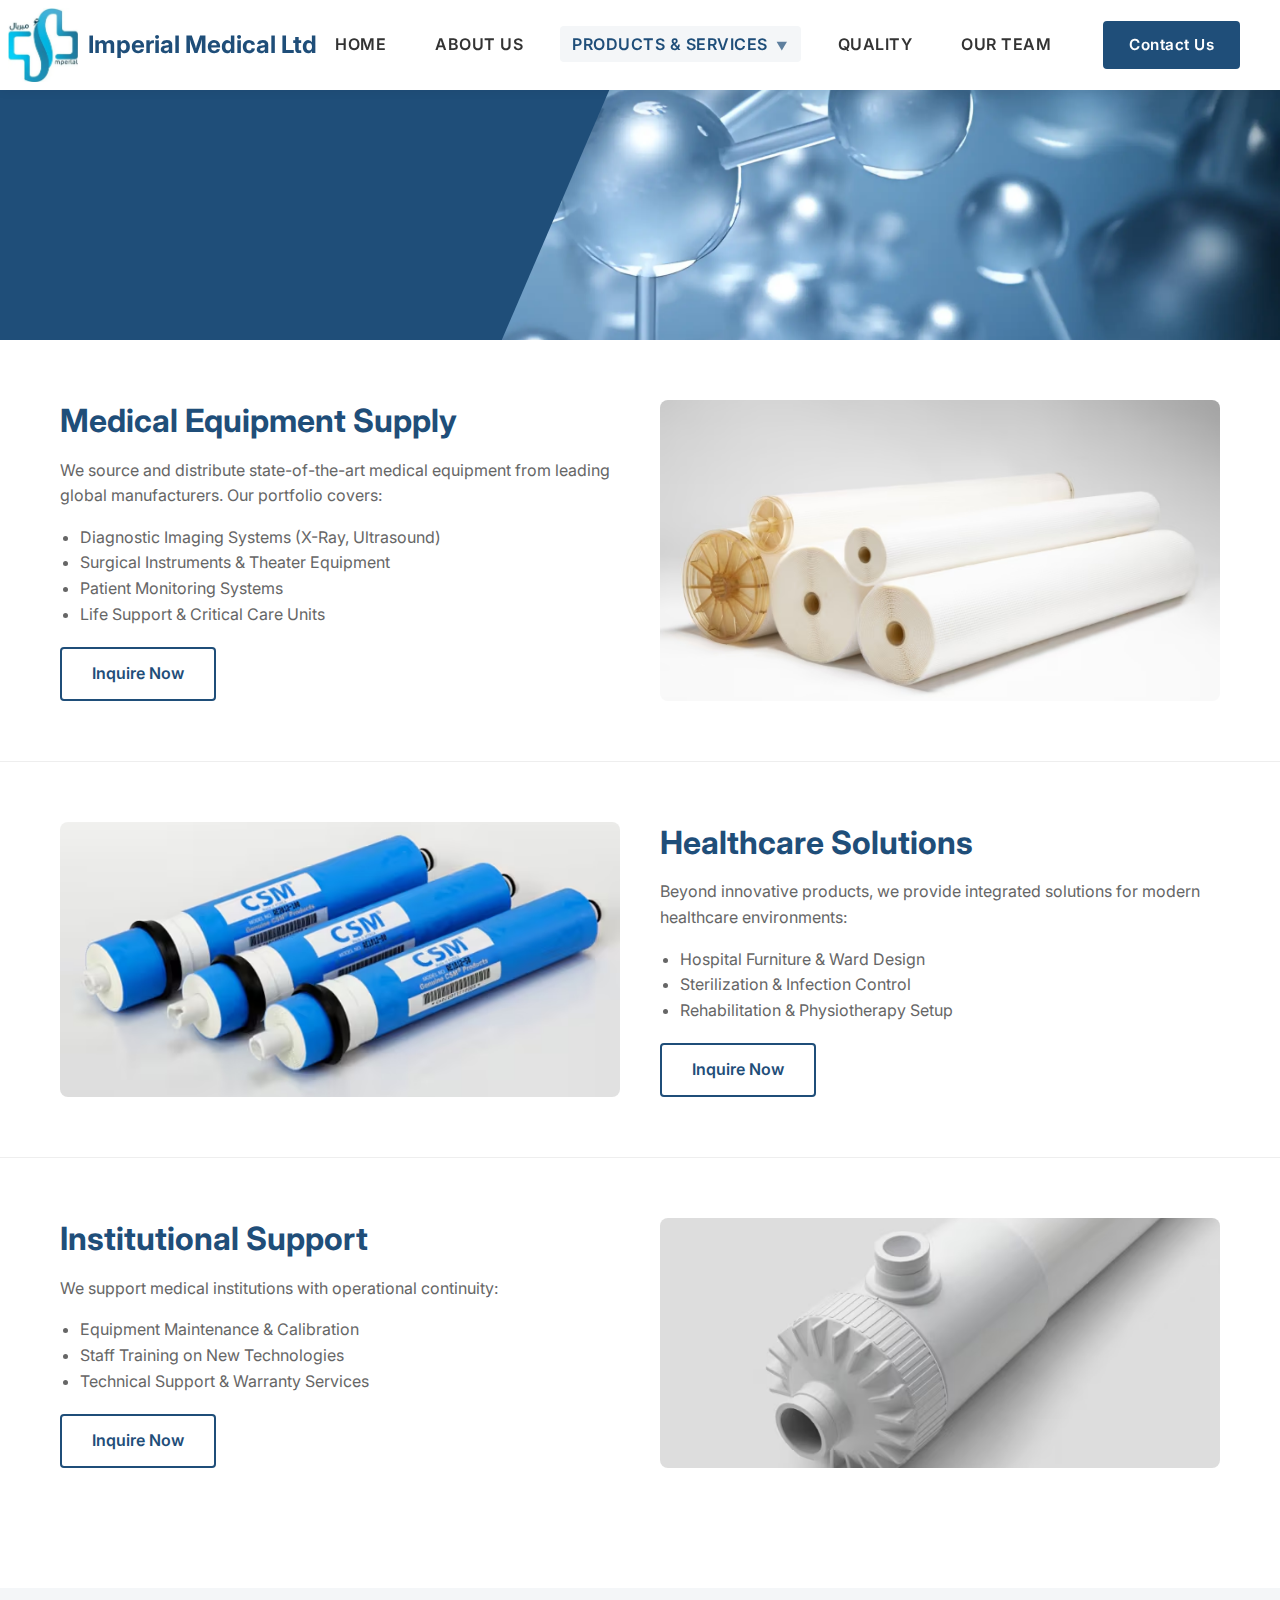
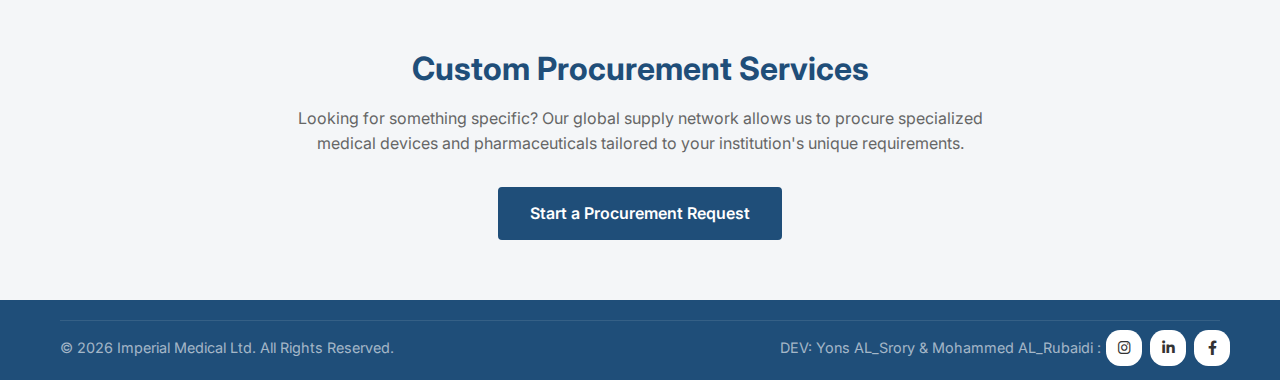
<file: products/medical_supplies_D.html>
<!DOCTYPE html>
<html lang="en">

<head>
    <meta charset="UTF-8">
    <meta name="viewport" content="width=device-width, initial-scale=1.0">
    <title>Medical Supplies Division - Imperial Medical Ltd</title>
    <link rel="stylesheet" href="../css/style.css">
    <link href="https://fonts.googleapis.com/css2?family=Inter:wght@300;400;500;600;700&display=swap" rel="stylesheet">
    <link rel="stylesheet" href="https://cdnjs.cloudflare.com/ajax/libs/font-awesome/6.0.0-beta3/css/all.min.css">
</head>

<body>

    <header>
        <div class="container">
            <a class="logo">
                <img src="../assets/images/fallback.webp" alt="Imperial Medical Ltd">
                <span>Imperial Medical Ltd</span>
            </a>
            <div class="hamburger">☰</div>
            <nav>
                <ul class="nav-menu">
                    <li><a href="../index.html" class="nav-link">Home</a></li>
                    <li><a href="../about.html" class="nav-link">About Us</a></li>
                    <li class="dropdown">
                        <a class="nav-link active">Products & Services</a>
                        <ul class="dropdown-menu">
                            <li><a href="medical_supplies_D.html">Medical Supplies Division</a></li>
                            <li><a href="water_treatment_solutions_D.html">Water Treatment Solutions Division</a></li>
                            <li><a href="technical_services_D.html">Technical Services Division</a></li>
                            <li><a href="sales_and_distribution_D.html">Sales and Distribution Division</a></li>
                            <li><a href="projects_and_tenders_D.html">Projects & Tenders Division</a></li>
                        </ul>
                    </li>
                    <li><a href="../quality.html" class="nav-link">Quality</a></li>
                    <li><a href="../our_team.html" class="nav-link">Our Team</a></li>
                    <li><a href="../contact.html" class="nav-link btn">Contact Us</a></li>
                </ul>
            </nav>
        </div>
    </header>
    <section class="products-hero" style="background-image: url('../products/medical-bg.webp');">
        <div class="overlay">
            <h1>Medical Supplies Division</h1>
            <p>Comprehensive Medical Supply Solutions</p>
        </div>
    </section>

    <!-- Medical Equipment Supply -->
    <section class="section">
        <div class="container">
            <div class="grid-2">
                <div>
                    <h2>Medical Equipment Supply</h2>
                    <p>We source and distribute state-of-the-art medical equipment from leading global manufacturers.
                        Our portfolio covers:</p>
                    <ul style="list-style: disc; margin-left: 20px; margin-bottom: 20px; color: var(--text-light);">
                        <li>Diagnostic Imaging Systems (X-Ray, Ultrasound)</li>
                        <li>Surgical Instruments & Theater Equipment</li>
                        <li>Patient Monitoring Systems</li>
                        <li>Life Support & Critical Care Units</li>
                    </ul>
                    <a href="../contact.html" class="btn btn-secondary">Inquire Now</a>
                </div>

                <div class="product-image"
                    style="height: 100%; min-height: 250px; border-radius: 8px; background-image: url('../products/pro1_medical_supplied.avif'); background-size: cover; background-position: center;">
                </div>
            </div>
        </div>
    </section>

    <hr style="border: 0; border-top: 1px solid #eee;">

    <!-- Healthcare Solutions -->
    <section class="section">
        <div class="container">
            <div class="grid-2">
                <div style="order: 2;">
                    <h2>Healthcare Solutions</h2>
                    <p>Beyond innovative products, we provide integrated solutions for modern healthcare environments:
                    </p>
                    <ul style="list-style: disc; margin-left: 20px; margin-bottom: 20px; color: var(--text-light);">
                        <li>Hospital Furniture & Ward Design</li>
                        <li>Sterilization & Infection Control</li>
                        <li>Rehabilitation & Physiotherapy Setup</li>
                    </ul>
                    <a href="../contact.html" class="btn btn-secondary">Inquire Now</a>
                </div>
                <div class="product-image"
                    style="height: 100%; min-height: 250px; border-radius: 8px; background-image: url('../products/pro2_medical_supplied.avif'); background-size: cover; background-position: center;">
                </div>
            </div>
        </div>
    </section>

    <hr style="border: 0; border-top: 1px solid #eee;">

    <!-- Institutional Support -->
    <section class="section">
        <div class="container">
            <div class="grid-2">
                <div>
                    <h2>Institutional Support</h2>
                    <p>We support medical institutions with operational continuity:</p>
                    <ul style="list-style: disc; margin-left: 20px; margin-bottom: 20px; color: var(--text-light);">
                        <li>Equipment Maintenance & Calibration</li>
                        <li>Staff Training on New Technologies</li>
                        <li>Technical Support & Warranty Services</li>
                    </ul>
                    <a href="../contact.html" class="btn btn-secondary">Inquire Now</a>
                </div>
                <div class="product-image"
                    style="height: 100%; min-height: 250px; border-radius: 8px; background-image: url('../products/pro3_medical_supplied.avif'); background-size: cover; background-position: center;">
                </div>
            </div>
        </div>
    </section>

    <!-- Custom Procurement -->
    <section class="section bg-light" style="margin-top: 60px;">
        <div class="container text-center">
            <h2>Custom Procurement Services</h2>
            <p style="max-width: 700px; margin: 0 auto 30px;">
                Looking for something specific? Our global supply network allows us to procure specialized medical
                devices and pharmaceuticals tailored to your institution's unique requirements.
            </p>
            <a href="../contact.html" class="btn">Start a Procurement Request</a>
        </div>
    </section>

    <!-- Footer -->
    <footer>
        <div class="container">
            <div class="copyright">
                <div class="copyright-left">
                    © 2026 Imperial Medical Ltd. All Rights Reserved.
                </div>
                <div class="developer-info">
                    <span>DEV: Yons AL_Srory & Mohammed AL_Rubaidi :</span>
                    <ul class="developer-social">
                        <!-- Instagram -->
                        <li>
                            <a class="yo" href="https://www.instagram.com/ys_sr3i?igsh=dmRkNGF4aHlxbWtz" target="_blank"
                                aria-label="Instagram">
                                <i class="fab fa-instagram"></i>
                            </a>
                        </li>
                        <!-- LinkedIn (ضع الرابط المناسب أو احذف إذا لم يتوفر) -->
                        <li>
                            <a href="https://www.linkedin.com/in/يونس-السروري-2208b0386?utm_source=share_via&utm_content=profile&utm_medium=member_android"
                                target="_blank" aria-label="LinkedIn">
                                <i class="fab fa-linkedin-in"></i>
                            </a>
                        </li>
                        <!-- Facebook (نفس حساب المطور أو رابط آخر) -->
                        <li>
                            <a href="https://www.facebook.com/share/1BMvXZkRAd/" target="_blank" aria-label="Facebook">
                                <i class="fab fa-facebook-f"></i>
                            </a>
                        </li>
                    </ul>
                </div>
            </div>
        </div>
    </footer>

    <script src="../js/script.js"></script>
</body>

</html>
</file>
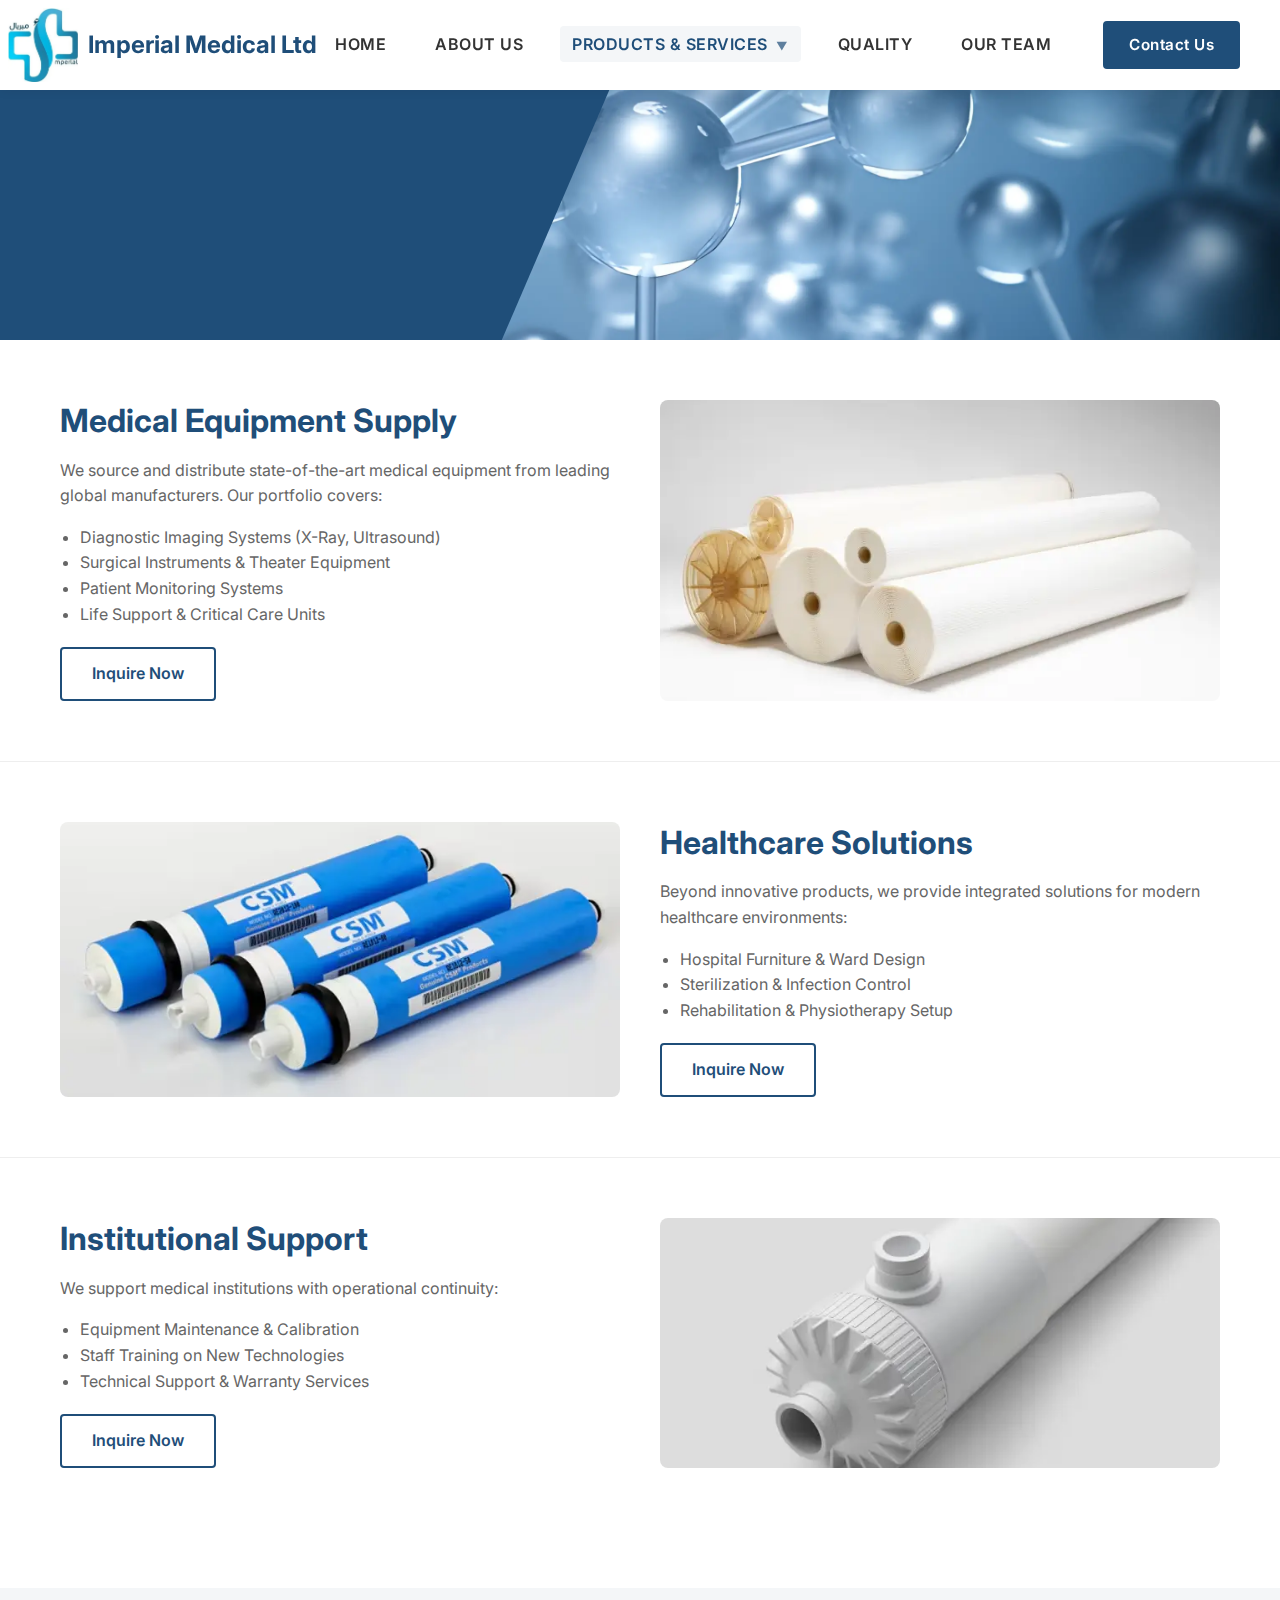
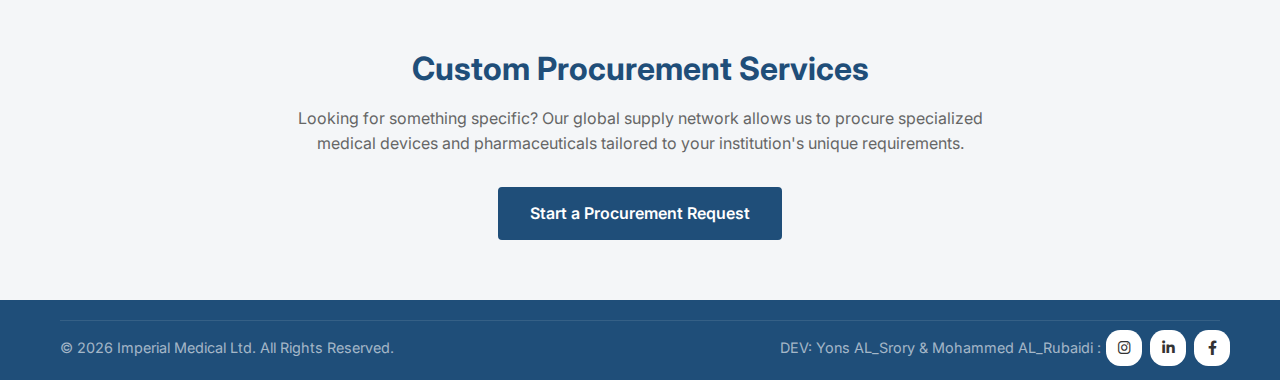
<file: products/projects_and_tenders_D.html>
<!DOCTYPE html>
<html lang="en">

<head>
    <meta charset="UTF-8">
    <meta name="viewport" content="width=device-width, initial-scale=1.0">
    <title>Projects & Tenders Division - Imperial Medical Ltd</title>
    <link rel="stylesheet" href="../css/style.css">
    <link href="https://fonts.googleapis.com/css2?family=Inter:wght@300;400;500;600;700&display=swap" rel="stylesheet">
    <link rel="stylesheet" href="https://cdnjs.cloudflare.com/ajax/libs/font-awesome/6.0.0-beta3/css/all.min.css">
</head>

<body>

    <header>
        <div class="container">
            <a class="logo">
                <img src="../assets/images/fallback.webp" alt="Imperial Medical Ltd">
                <span>Imperial Medical Ltd</span>
            </a>
            <div class="hamburger">☰</div>
            <nav>
                <ul class="nav-menu">
                    <li><a href="../index.html" class="nav-link">Home</a></li>
                    <li><a href="../about.html" class="nav-link">About Us</a></li>
                    <li class="dropdown">
                        <a class="nav-link active">Products & Services</a>
                        <ul class="dropdown-menu">
                            <li><a href="medical_supplies_D.html">Medical Supplies Division</a></li>
                            <li><a href="water_treatment_solutions_D.html">Water Treatment Solutions Division</a></li>
                            <li><a href="technical_services_D.html">Technical Services Division</a></li>
                            <li><a href="sales_and_distribution_D.html">Sales and Distribution Division</a></li>
                            <li><a href="projects_and_tenders_D.html">Projects & Tenders Division</a></li>
                        </ul>
                    </li>
                    <li><a href="../quality.html" class="nav-link">Quality</a></li>
                    <li><a href="../our_team.html" class="nav-link">Our Team</a></li>
                    <li><a href="../contact.html" class="nav-link btn">Contact Us</a></li>
                </ul>
            </nav>
        </div>
    </header>

    <section class="products-hero" style="background-image: url('../products/medical-bg.webp');">
        <div class="overlay">
            <h1>Projects & Tenders Division</h1>
            <p>Comprehensive Projects & Tenders Services</p>
        </div>
    </section>

    <!-- Medical Equipment Supply -->
    <section class="section">
        <div class="container">
            <div class="grid-2">
                <div>
                    <h2>Medical Equipment Supply</h2>
                    <p>We source and distribute state-of-the-art medical equipment from leading global manufacturers.
                        Our portfolio covers:</p>
                    <ul style="list-style: disc; margin-left: 20px; margin-bottom: 20px; color: var(--text-light);">
                        <li>Diagnostic Imaging Systems (X-Ray, Ultrasound)</li>
                        <li>Surgical Instruments & Theater Equipment</li>
                        <li>Patient Monitoring Systems</li>
                        <li>Life Support & Critical Care Units</li>
                    </ul>
                    <a href="../contact.html" class="btn btn-secondary">Inquire Now</a>
                </div>

                <div class="product-image"
                    style="height: 100%; min-height: 250px; border-radius: 8px; background-image: url('../products/pro1_medical_supplied.webp'); background-size: cover; background-position: center;">
                </div>
            </div>
        </div>
    </section>

    <hr style="border: 0; border-top: 1px solid #eee;">

    <!-- Healthcare Solutions -->
    <section class="section">
        <div class="container">
            <div class="grid-2">
                <div style="order: 2;">
                    <h2>Healthcare Solutions</h2>
                    <p>Beyond innovative products, we provide integrated solutions for modern healthcare environments:
                    </p>
                    <ul style="list-style: disc; margin-left: 20px; margin-bottom: 20px; color: var(--text-light);">
                        <li>Hospital Furniture & Ward Design</li>
                        <li>Sterilization & Infection Control</li>
                        <li>Rehabilitation & Physiotherapy Setup</li>
                    </ul>
                    <a href="../contact.html" class="btn btn-secondary">Inquire Now</a>
                </div>
                <div class="product-image"
                    style="height: 100%; min-height: 250px; border-radius: 8px; background-image: url('../products/pro2_medical_supplied.webp'); background-size: cover; background-position: center;">
                </div>
            </div>
        </div>
    </section>

    <hr style="border: 0; border-top: 1px solid #eee;">

    <!-- Institutional Support -->
    <section class="section">
        <div class="container">
            <div class="grid-2">
                <div>
                    <h2>Institutional Support</h2>
                    <p>We support medical institutions with operational continuity:</p>
                    <ul style="list-style: disc; margin-left: 20px; margin-bottom: 20px; color: var(--text-light);">
                        <li>Equipment Maintenance & Calibration</li>
                        <li>Staff Training on New Technologies</li>
                        <li>Technical Support & Warranty Services</li>
                    </ul>
                    <a href="../contact.html" class="btn btn-secondary">Inquire Now</a>
                </div>
                <div class="product-image"
                    style="height: 100%; min-height: 250px; border-radius: 8px; background-image: url('../products/pro3_medical_supplied.webp'); background-size: cover; background-position: center;">
                </div>
            </div>
        </div>
    </section>

    <!-- Custom Procurement -->
    <section class="section bg-light" style="margin-top: 60px;">
        <div class="container text-center">
            <h2>Custom Procurement Services</h2>
            <p style="max-width: 700px; margin: 0 auto 30px;">
                Looking for something specific? Our global supply network allows us to procure specialized medical
                devices and pharmaceuticals tailored to your institution's unique requirements.
            </p>
            <a href="../contact.html" class="btn">Start a Procurement Request</a>
        </div>
    </section>

    <!-- Footer -->
    <footer>
        <div class="container">
            <div class="copyright">
                <div class="copyright-left">
                    © 2026 Imperial Medical Ltd. All Rights Reserved.
                </div>
                <div class="developer-info">
                    <span>DEV: Yons AL_Srory & Mohammed AL_Rubaidi :</span>
                    <ul class="developer-social">
                        <!-- Instagram -->
                        <li>
                            <a class="yo" href="https://www.instagram.com/ys_sr3i?igsh=dmRkNGF4aHlxbWtz" target="_blank"
                                aria-label="Instagram">
                                <i class="fab fa-instagram"></i>
                            </a>
                        </li>
                        <!-- LinkedIn (ضع الرابط المناسب أو احذف إذا لم يتوفر) -->
                        <li>
                            <a href="https://www.linkedin.com/in/يونس-السروري-2208b0386?utm_source=share_via&utm_content=profile&utm_medium=member_android"
                                target="_blank" aria-label="LinkedIn">
                                <i class="fab fa-linkedin-in"></i>
                            </a>
                        </li>
                        <!-- Facebook (نفس حساب المطور أو رابط آخر) -->
                        <li>
                            <a href="https://www.facebook.com/share/1BMvXZkRAd/" target="_blank" aria-label="Facebook">
                                <i class="fab fa-facebook-f"></i>
                            </a>
                        </li>
                    </ul>
                </div>
            </div>
        </div>
    </footer>

    <script src="../js/script.js"></script>
</body>

</html>
</file>
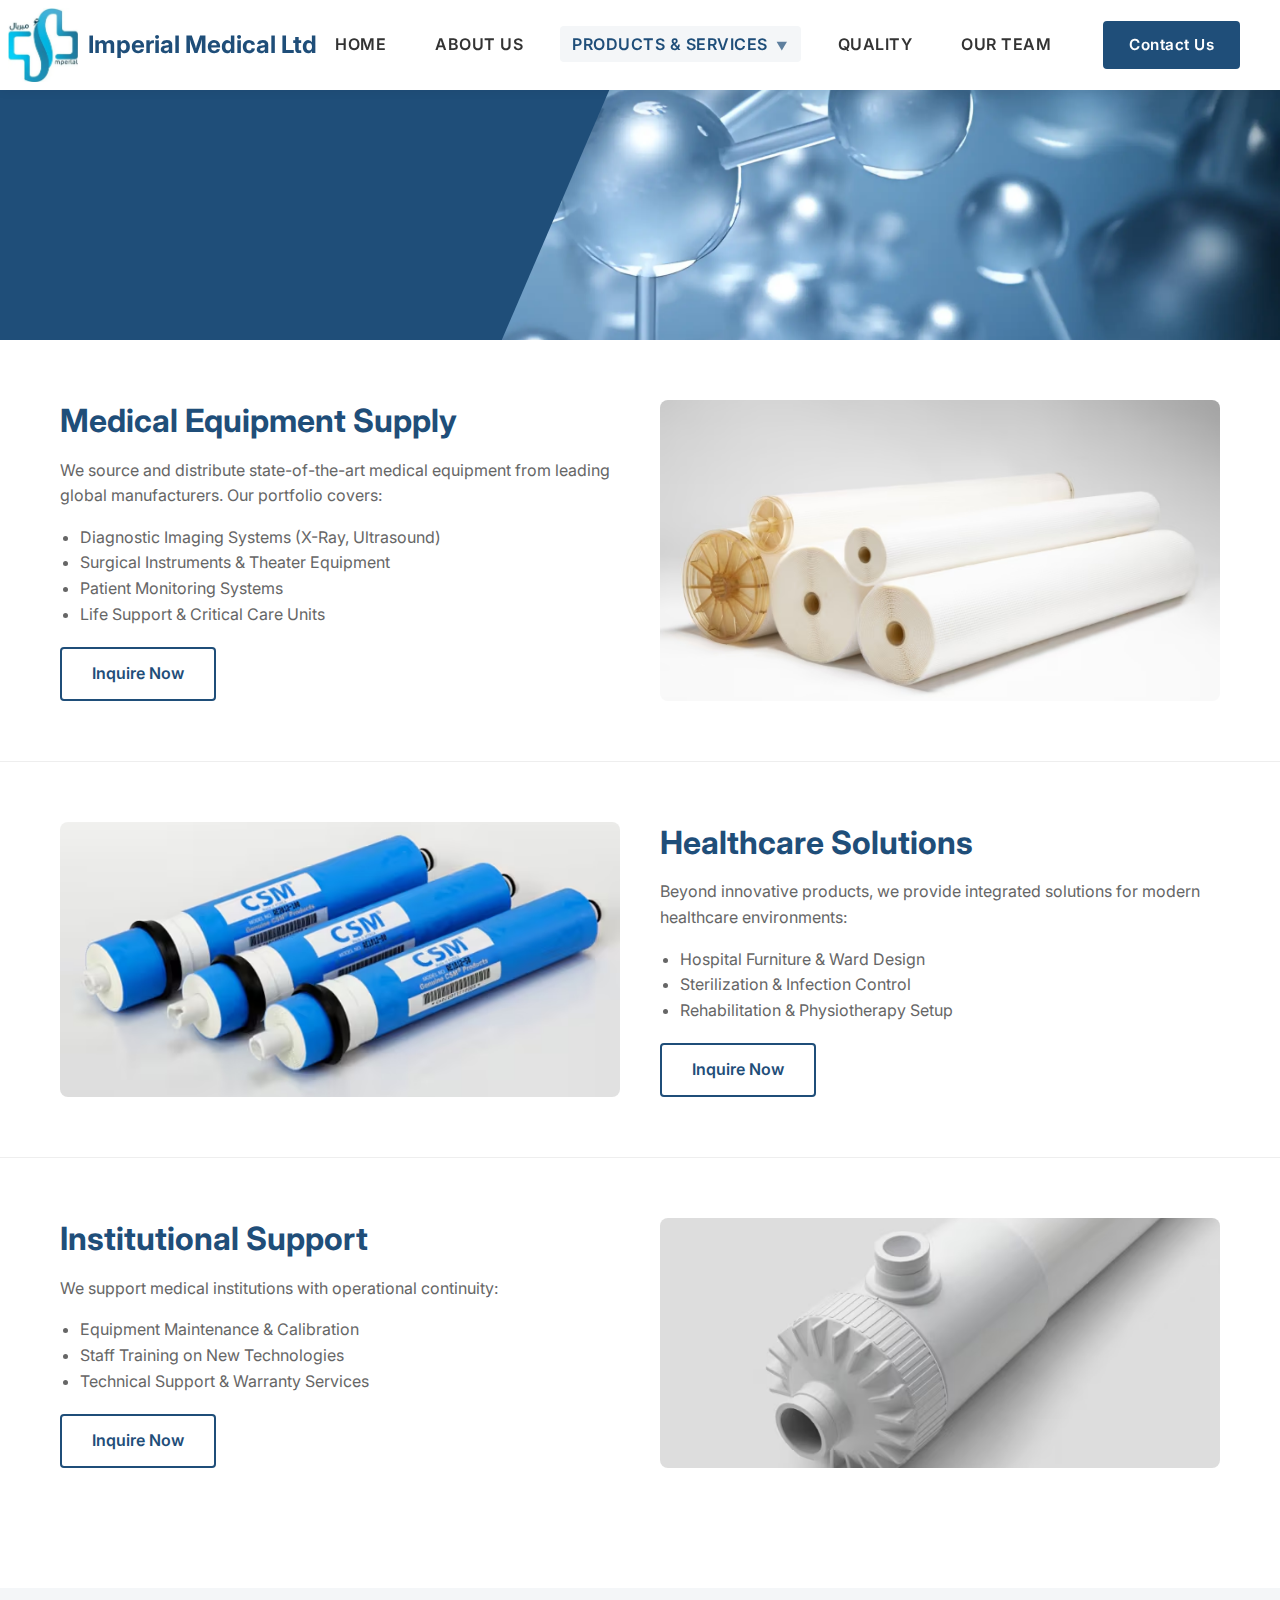
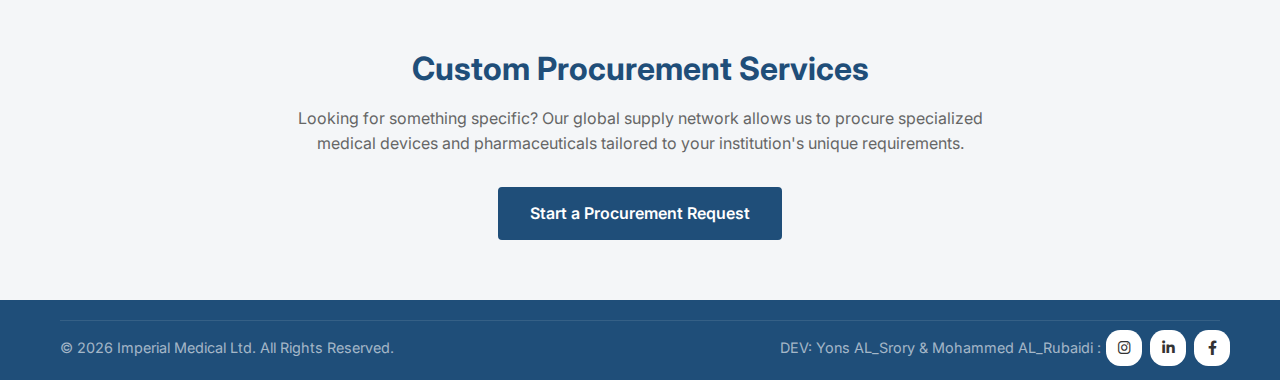
<file: products/sales_and_distribution_D.html>
<!DOCTYPE html>
<html lang="en">

<head>
    <meta charset="UTF-8">
    <meta name="viewport" content="width=device-width, initial-scale=1.0">
    <title>Sales and Distribution Division - Imperial Medical Ltd</title>
    <link rel="stylesheet" href="../css/style.css">
    <link href="https://fonts.googleapis.com/css2?family=Inter:wght@300;400;500;600;700&display=swap" rel="stylesheet">
    <link rel="stylesheet" href="https://cdnjs.cloudflare.com/ajax/libs/font-awesome/6.0.0-beta3/css/all.min.css">
</head>

<body>

    <header>
        <div class="container">
            <a class="logo">
                <img src="../assets/images/fallback.webp" alt="Imperial Medical Ltd">
                <span>Imperial Medical Ltd</span>
            </a>
            <div class="hamburger">☰</div>
            <nav>
                <ul class="nav-menu">
                    <li><a href="../index.html" class="nav-link">Home</a></li>
                    <li><a href="../about.html" class="nav-link">About Us</a></li>
                    <li class="dropdown">
                        <a class="nav-link active">Products & Services</a>
                        <ul class="dropdown-menu">
                            <li><a href="medical_supplies_D.html">Medical Supplies Division</a></li>
                            <li><a href="water_treatment_solutions_D.html">Water Treatment Solutions Division</a></li>
                            <li><a href="technical_services_D.html">Technical Services Division</a></li>
                            <li><a href="sales_and_distribution_D.html">Sales and Distribution Division</a></li>
                            <li><a href="projects_and_tenders_D.html">Projects & Tenders Division</a></li>
                        </ul>
                    </li>
                    <li><a href="../quality.html" class="nav-link">Quality</a></li>
                    <li><a href="../our_team.html" class="nav-link">Our Team</a></li>
                    <li><a href="../contact.html" class="nav-link btn">Contact Us</a></li>
                </ul>
            </nav>
        </div>
    </header>

    <section class="products-hero" style="background-image: url('../products/medical-bg.webp');">
        <div class="overlay">
            <h1>Sales & Distribution Division</h1>
            <p>Comprehensive Sales & Distribution Services</p>
        </div>
    </section>

    <!-- Medical Equipment Supply -->
    <section class="section">
        <div class="container">
            <div class="grid-2">
                <div>
                    <h2>Medical Equipment Supply</h2>
                    <p>We source and distribute state-of-the-art medical equipment from leading global manufacturers.
                        Our portfolio covers:</p>
                    <ul style="list-style: disc; margin-left: 20px; margin-bottom: 20px; color: var(--text-light);">
                        <li>Diagnostic Imaging Systems (X-Ray, Ultrasound)</li>
                        <li>Surgical Instruments & Theater Equipment</li>
                        <li>Patient Monitoring Systems</li>
                        <li>Life Support & Critical Care Units</li>
                    </ul>
                    <a href="../contact.html" class="btn btn-secondary">Inquire Now</a>
                </div>

                <div class="product-image"
                    style="height: 100%; min-height: 250px; border-radius: 8px; background-image: url('../products/pro1_medical_supplied.avif'); background-size: cover; background-position: center;">
                </div>
            </div>
        </div>
    </section>

    <hr style="border: 0; border-top: 1px solid #eee;">

    <!-- Healthcare Solutions -->
    <section class="section">
        <div class="container">
            <div class="grid-2">
                <div style="order: 2;">
                    <h2>Healthcare Solutions</h2>
                    <p>Beyond innovative products, we provide integrated solutions for modern healthcare environments:
                    </p>
                    <ul style="list-style: disc; margin-left: 20px; margin-bottom: 20px; color: var(--text-light);">
                        <li>Hospital Furniture & Ward Design</li>
                        <li>Sterilization & Infection Control</li>
                        <li>Rehabilitation & Physiotherapy Setup</li>
                    </ul>
                    <a href="../contact.html" class="btn btn-secondary">Inquire Now</a>
                </div>
                <div class="product-image"
                    style="height: 100%; min-height: 250px; border-radius: 8px; background-image: url('../products/pro2_medical_supplied.avif'); background-size: cover; background-position: center;">
                </div>
            </div>
        </div>
    </section>

    <hr style="border: 0; border-top: 1px solid #eee;">

    <!-- Institutional Support -->
    <section class="section">
        <div class="container">
            <div class="grid-2">
                <div>
                    <h2>Institutional Support</h2>
                    <p>We support medical institutions with operational continuity:</p>
                    <ul style="list-style: disc; margin-left: 20px; margin-bottom: 20px; color: var(--text-light);">
                        <li>Equipment Maintenance & Calibration</li>
                        <li>Staff Training on New Technologies</li>
                        <li>Technical Support & Warranty Services</li>
                    </ul>
                    <a href="../contact.html" class="btn btn-secondary">Inquire Now</a>
                </div>
                <div class="product-image"
                    style="height: 100%; min-height: 250px; border-radius: 8px; background-image: url('../products/pro3_medical_supplied.avif'); background-size: cover; background-position: center;">
                </div>
            </div>
        </div>
    </section>

    <!-- Custom Procurement -->
    <section class="section bg-light" style="margin-top: 60px;">
        <div class="container text-center">
            <h2>Custom Procurement Services</h2>
            <p style="max-width: 700px; margin: 0 auto 30px;">
                Looking for something specific? Our global supply network allows us to procure specialized medical
                devices and pharmaceuticals tailored to your institution's unique requirements.
            </p>
            <a href="../contact.html" class="btn">Start a Procurement Request</a>
        </div>
    </section>

    <!-- Footer -->
    <footer>
        <div class="container">
            <div class="copyright">
                <div class="copyright-left">
                    © 2026 Imperial Medical Ltd. All Rights Reserved.
                </div>
                <div class="developer-info">
                    <span>DEV: Yons AL_Srory & Mohammed AL_Rubaidi :</span>
                    <ul class="developer-social">
                        <!-- Instagram -->
                        <li>
                            <a class="yo" href="https://www.instagram.com/ys_sr3i?igsh=dmRkNGF4aHlxbWtz" target="_blank"
                                aria-label="Instagram">
                                <i class="fab fa-instagram"></i>
                            </a>
                        </li>
                        <!-- LinkedIn (ضع الرابط المناسب أو احذف إذا لم يتوفر) -->
                        <li>
                            <a href="https://www.linkedin.com/in/يونس-السروري-2208b0386?utm_source=share_via&utm_content=profile&utm_medium=member_android"
                                target="_blank" aria-label="LinkedIn">
                                <i class="fab fa-linkedin-in"></i>
                            </a>
                        </li>
                        <!-- Facebook (نفس حساب المطور أو رابط آخر) -->
                        <li>
                            <a href="https://www.facebook.com/share/1BMvXZkRAd/" target="_blank" aria-label="Facebook">
                                <i class="fab fa-facebook-f"></i>
                            </a>
                        </li>
                    </ul>
                </div>
            </div>
        </div>
    </footer>

    <script src="../js/script.js"></script>
</body>

</html>
</file>
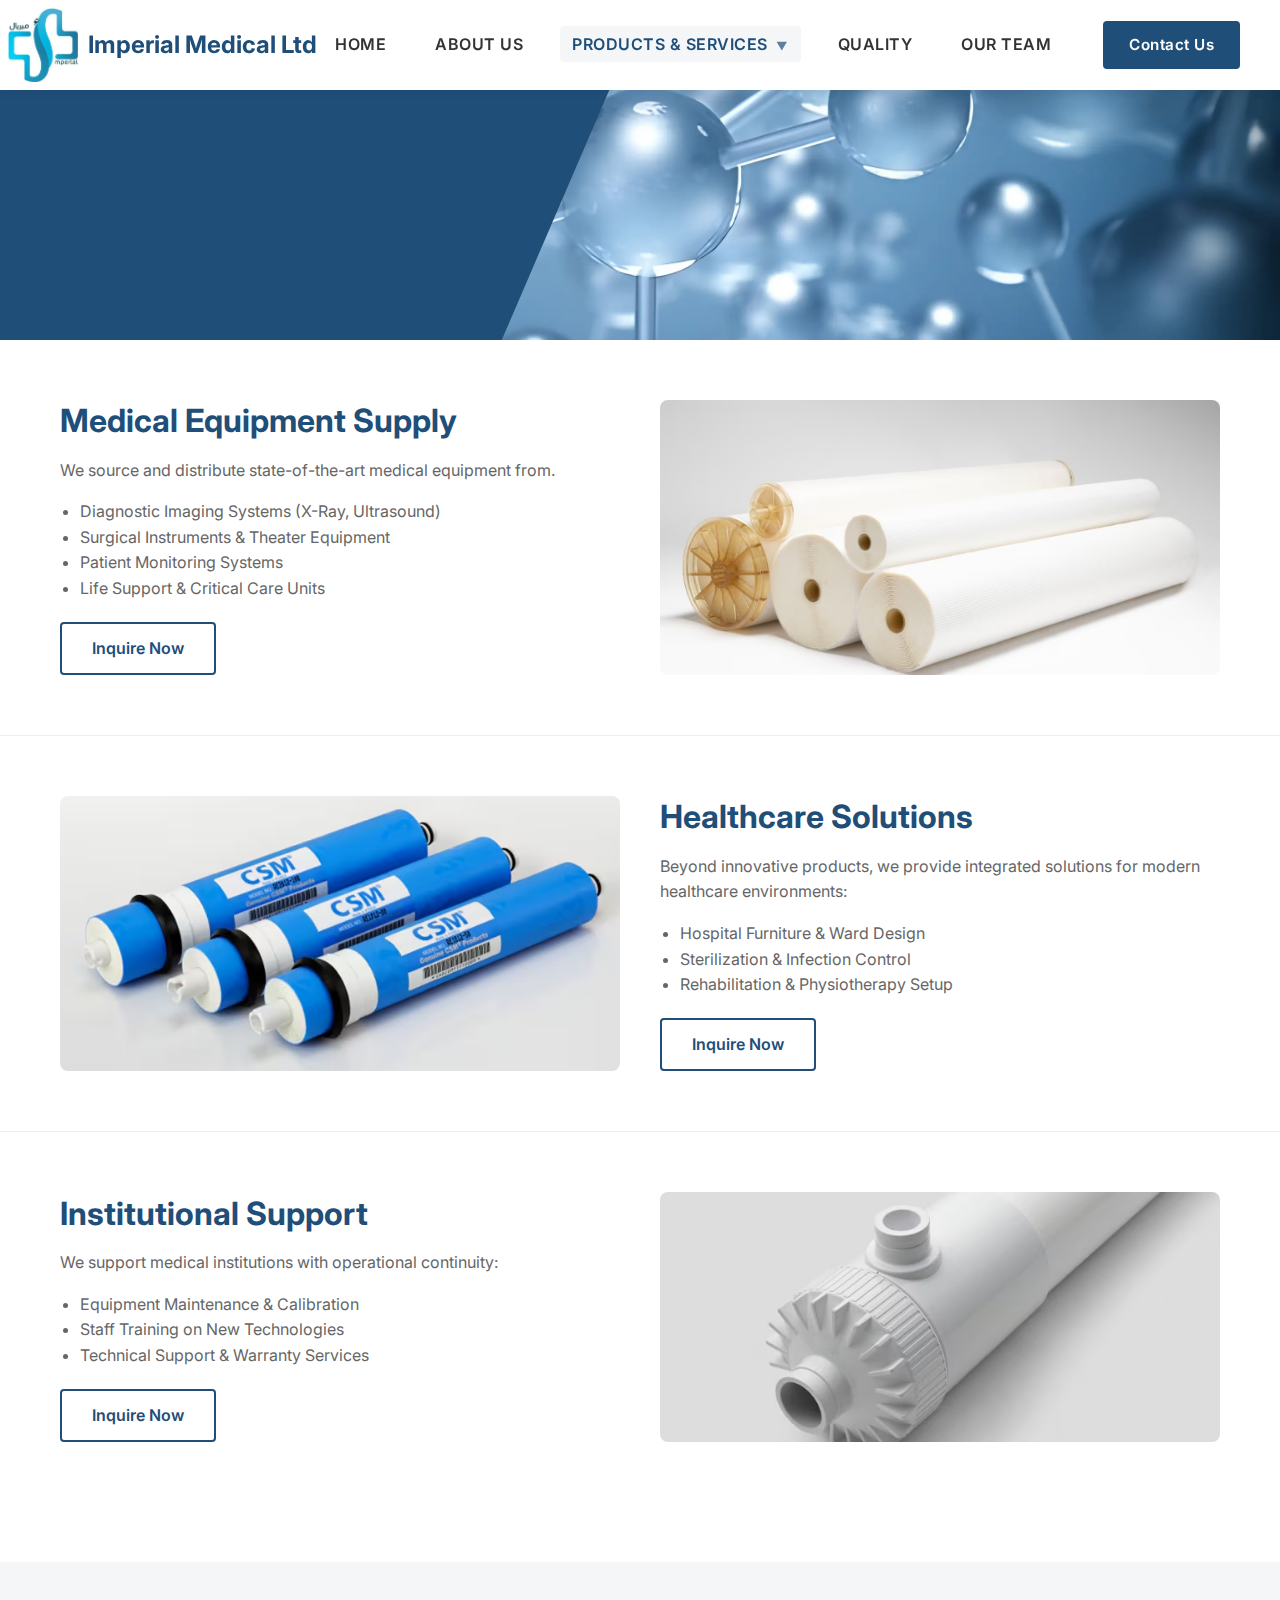
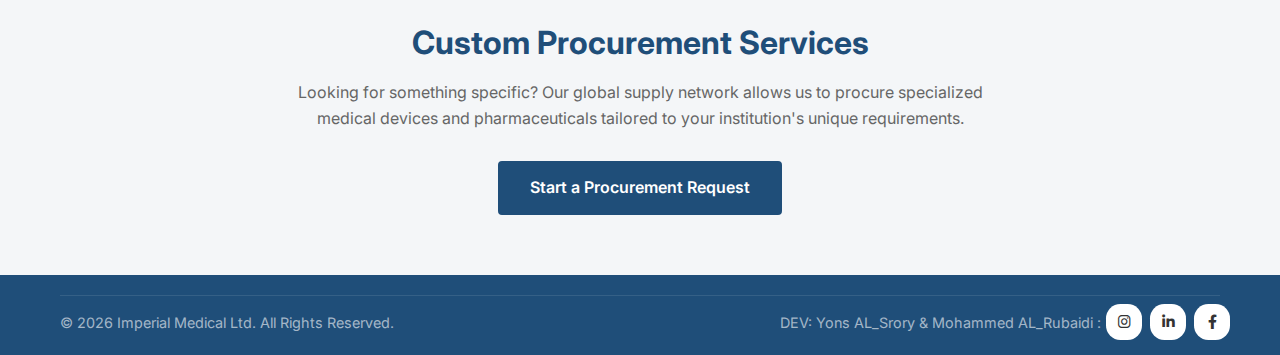
<file: products/technical_services_D.html>
<!DOCTYPE html>
<html lang="en">

<head>
    <meta charset="UTF-8">
    <meta name="viewport" content="width=device-width, initial-scale=1.0">
    <title>Technical Services Division - Imperial Medical Ltd</title>
    <link rel="stylesheet" href="../css/style.css">
    <link href="https://fonts.googleapis.com/css2?family=Inter:wght@300;400;500;600;700&display=swap" rel="stylesheet">
    <link rel="stylesheet" href="https://cdnjs.cloudflare.com/ajax/libs/font-awesome/6.0.0-beta3/css/all.min.css">
</head>

<body>

    <header>
        <div class="container">
            <a class="logo">
                <img src="../assets/images/fallback.webp" alt="Imperial Medical Ltd">
                <span>Imperial Medical Ltd</span>
            </a>
            <div class="hamburger">☰</div>
            <nav>
                <ul class="nav-menu">
                    <li><a href="../index.html" class="nav-link">Home</a></li>
                    <li><a href="../about.html" class="nav-link">About Us</a></li>
                    <li class="dropdown">
                        <a class="nav-link active">Products & Services</a>
                        <ul class="dropdown-menu">
                            <li><a href="medical_supplies_D.html">Medical Supplies Division</a></li>
                            <li><a href="water_treatment_solutions_D.html">Water Treatment Solutions Division</a></li>
                            <li><a href="technical_services_D.html">Technical Services Division</a></li>
                            <li><a href="sales_and_distribution_D.html">Sales and Distribution Division</a></li>
                            <li><a href="projects_and_tenders_D.html">Projects & Tenders Division</a></li>
                        </ul>
                    </li>
                    <li><a href="../quality.html" class="nav-link">Quality</a></li>
                    <li><a href="../our_team.html" class="nav-link">Our Team</a></li>
                    <li><a href="../contact.html" class="nav-link btn">Contact Us</a></li>
                </ul>
            </nav>
        </div>
    </header>

    <section class="products-hero" style="background-image: url('../products/medical-bg.webp');">
        <div class="overlay">
            <h1>Technical Services Division</h1>
            <p>Comprehensive Technical Services</p>
        </div>
    </section>

    <!-- Medical Equipment Supply -->
    <section class="section">
        <div class="container">
            <div class="grid-2">
                <div>
                    <h2>Medical Equipment Supply</h2>
                    <p>We source and distribute state-of-the-art medical equipment from.</p>
                    <ul style="list-style: disc; margin-left: 20px; margin-bottom: 20px; color: var(--text-light);">
                        <li>Diagnostic Imaging Systems (X-Ray, Ultrasound)</li>
                        <li>Surgical Instruments & Theater Equipment</li>
                        <li>Patient Monitoring Systems</li>
                        <li>Life Support & Critical Care Units</li>
                    </ul>
                    <a href="../contact.html" class="btn btn-secondary">Inquire Now</a>
                </div>

                <div class="product-image"
                    style="height: 100%; min-height: 250px; border-radius: 8px; background-image: url('../products/pro1_medical_supplied.avif'); background-size: cover; background-position: center;">
                </div>
            </div>
        </div>
    </section>

    <hr style="border: 0; border-top: 1px solid #eee;">

    <!-- Healthcare Solutions -->
    <section class="section">
        <div class="container">
            <div class="grid-2">
                <div style="order: 2;">
                    <h2>Healthcare Solutions</h2>
                    <p>Beyond innovative products, we provide integrated solutions for modern healthcare environments:
                    </p>
                    <ul style="list-style: disc; margin-left: 20px; margin-bottom: 20px; color: var(--text-light);">
                        <li>Hospital Furniture & Ward Design</li>
                        <li>Sterilization & Infection Control</li>
                        <li>Rehabilitation & Physiotherapy Setup</li>
                    </ul>
                    <a href="../contact.html" class="btn btn-secondary">Inquire Now</a>
                </div>
                <div class="product-image"
                    style="height: 100%; min-height: 250px; border-radius: 8px; background-image: url('../products/pro2_medical_supplied.avif'); background-size: cover; background-position: center;">
                </div>
            </div>
        </div>
    </section>

    <hr style="border: 0; border-top: 1px solid #eee;">

    <!-- Institutional Support -->
    <section class="section">
        <div class="container">
            <div class="grid-2">
                <div>
                    <h2>Institutional Support</h2>
                    <p>We support medical institutions with operational continuity:</p>
                    <ul style="list-style: disc; margin-left: 20px; margin-bottom: 20px; color: var(--text-light);">
                        <li>Equipment Maintenance & Calibration</li>
                        <li>Staff Training on New Technologies</li>
                        <li>Technical Support & Warranty Services</li>
                    </ul>
                    <a href="../contact.html" class="btn btn-secondary">Inquire Now</a>
                </div>
                <div class="product-image"
                    style="height: 100%; min-height: 250px; border-radius: 8px; background-image: url('../products/pro3_medical_supplied.avif'); background-size: cover; background-position: center;">
                </div>
            </div>
        </div>
    </section>

    <!-- Custom Procurement -->
    <section class="section bg-light" style="margin-top: 60px;">
        <div class="container text-center">
            <h2>Custom Procurement Services</h2>
            <p style="max-width: 700px; margin: 0 auto 30px;">
                Looking for something specific? Our global supply network allows us to procure specialized medical
                devices and pharmaceuticals tailored to your institution's unique requirements.
            </p>
            <a href="../contact.html" class="btn">Start a Procurement Request</a>
        </div>
    </section>

    <!-- Footer -->
    <footer>
        <div class="container">
            <div class="copyright">
                <div class="copyright-left">
                    © 2026 Imperial Medical Ltd. All Rights Reserved.
                </div>
                <div class="developer-info">
                    <span>DEV: Yons AL_Srory & Mohammed AL_Rubaidi :</span>
                    <ul class="developer-social">
                        <!-- Instagram -->
                        <li>
                            <a class="yo" href="https://www.instagram.com/ys_sr3i?igsh=dmRkNGF4aHlxbWtz" target="_blank"
                                aria-label="Instagram">
                                <i class="fab fa-instagram"></i>
                            </a>
                        </li>
                        <!-- LinkedIn (ضع الرابط المناسب أو احذف إذا لم يتوفر) -->
                        <li>
                            <a href="https://www.linkedin.com/in/يونس-السروري-2208b0386?utm_source=share_via&utm_content=profile&utm_medium=member_android"
                                target="_blank" aria-label="LinkedIn">
                                <i class="fab fa-linkedin-in"></i>
                            </a>
                        </li>
                        <!-- Facebook (نفس حساب المطور أو رابط آخر) -->
                        <li>
                            <a href="https://www.facebook.com/share/1BMvXZkRAd/" target="_blank" aria-label="Facebook">
                                <i class="fab fa-facebook-f"></i>
                            </a>
                        </li>
                    </ul>
                </div>
            </div>
        </div>
    </footer>

    <script src="../js/script.js"></script>
</body>

</html>
</file>
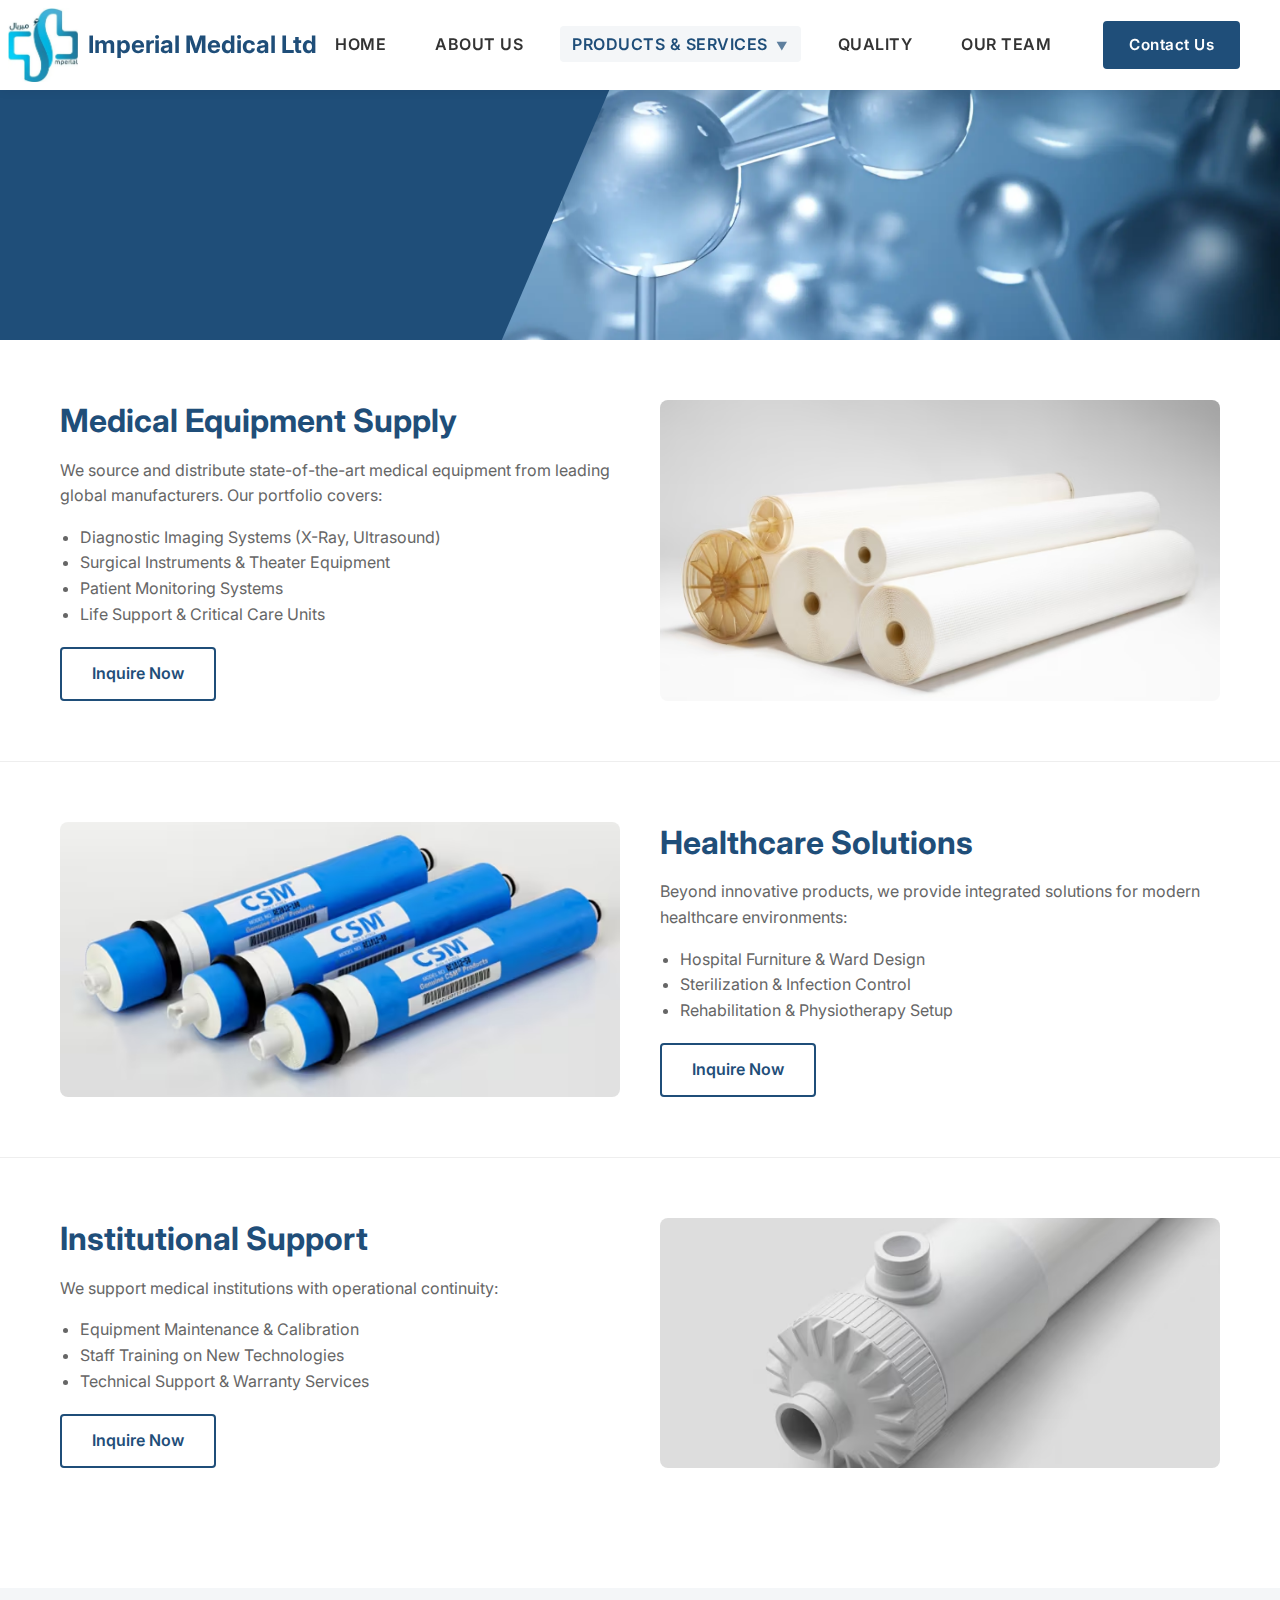
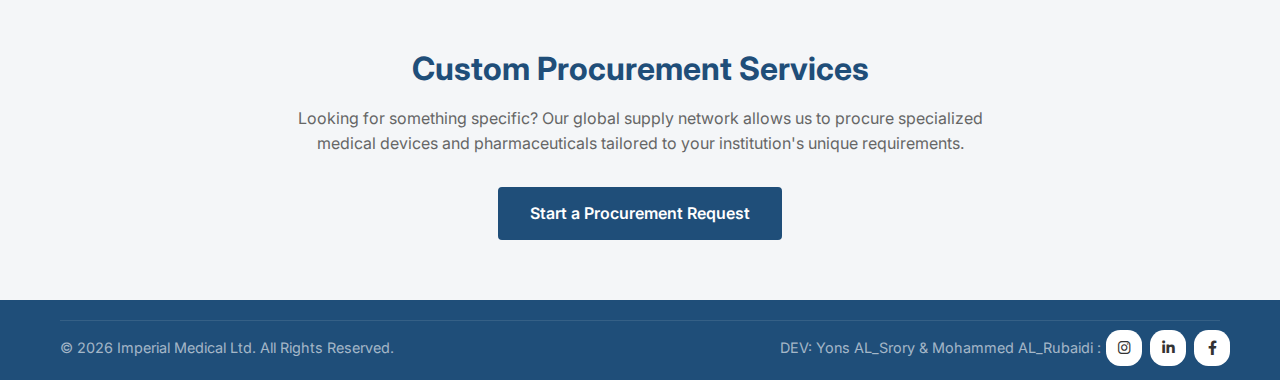
<file: products/water_treatment_solutions_D.html>
<!DOCTYPE html>
<html lang="en">

<head>
    <meta charset="UTF-8">
    <meta name="viewport" content="width=device-width, initial-scale=1.0">
    <title>Water Treatment Solutions Division - Imperial Medical Ltd</title>
    <link rel="stylesheet" href="../css/style.css">
    <link href="https://fonts.googleapis.com/css2?family=Inter:wght@300;400;500;600;700&display=swap" rel="stylesheet">
    <link rel="stylesheet" href="https://cdnjs.cloudflare.com/ajax/libs/font-awesome/6.0.0-beta3/css/all.min.css">
</head>

<body>

    <header>
        <div class="container">
            <a class="logo">
                <img src="../assets/images/fallback.webp" alt="Imperial Medical Ltd">
                <span>Imperial Medical Ltd</span>
            </a>
            <div class="hamburger">☰</div>
            <nav>
                <ul class="nav-menu">
                    <li><a href="../index.html" class="nav-link">Home</a></li>
                    <li><a href="../about.html" class="nav-link">About Us</a></li>
                    <li class="dropdown">
                        <a class="nav-link active">Products & Services</a>
                        <ul class="dropdown-menu">
                            <li><a href="medical_supplies_D.html">Medical Supplies Division</a></li>
                            <li><a href="water_treatment_solutions_D.html">Water Treatment Solutions Division</a></li>
                            <li><a href="technical_services_D.html">Technical Services Division</a></li>
                            <li><a href="sales_and_distribution_D.html">Sales and Distribution Division</a></li>
                            <li><a href="projects_and_tenders_D.html">Projects & Tenders Division</a></li>
                        </ul>
                    </li>
                    <li><a href="../quality.html" class="nav-link">Quality</a></li>
                    <li><a href="../our_team.html" class="nav-link">Our Team</a></li>
                    <li><a href="../contact.html" class="nav-link btn">Contact Us</a></li>
                </ul>
            </nav>
        </div>
    </header>

    <section class="products-hero" style="background-image: url('../products/medical-bg.webp');">
        <div class="overlay">
            <h1>Water Treatment Solutions <br>Division</h1>
            <p>Comprehensive Water Treatment Solutions</p>
        </div>
    </section>

    <!-- Medical Equipment Supply -->
    <section class="section">
        <div class="container">
            <div class="grid-2">
                <div>
                    <h2>Medical Equipment Supply</h2>
                    <p>We source and distribute state-of-the-art medical equipment from leading global manufacturers.
                        Our portfolio covers:</p>
                    <ul style="list-style: disc; margin-left: 20px; margin-bottom: 20px; color: var(--text-light);">
                        <li>Diagnostic Imaging Systems (X-Ray, Ultrasound)</li>
                        <li>Surgical Instruments & Theater Equipment</li>
                        <li>Patient Monitoring Systems</li>
                        <li>Life Support & Critical Care Units</li>
                    </ul>
                    <a href="../contact.html" class="btn btn-secondary">Inquire Now</a>
                </div>

                <div class="product-image"
                    style="height: 100%; min-height: 250px; border-radius: 8px; background-image: url('../products/pro1_medical_supplied.avif'); background-size: cover; background-position: center;">
                </div>
            </div>
        </div>
    </section>

    <hr style="border: 0; border-top: 1px solid #eee;">

    <!-- Healthcare Solutions -->
    <section class="section">
        <div class="container">
            <div class="grid-2">
                <div style="order: 2;">
                    <h2>Healthcare Solutions</h2>
                    <p>Beyond innovative products, we provide integrated solutions for modern healthcare environments:
                    </p>
                    <ul style="list-style: disc; margin-left: 20px; margin-bottom: 20px; color: var(--text-light);">
                        <li>Hospital Furniture & Ward Design</li>
                        <li>Sterilization & Infection Control</li>
                        <li>Rehabilitation & Physiotherapy Setup</li>
                    </ul>
                    <a href="../contact.html" class="btn btn-secondary">Inquire Now</a>
                </div>
                <div class="product-image"
                    style="height: 100%; min-height: 250px; border-radius: 8px; background-image: url('../products/pro2_medical_supplied.avif'); background-size: cover; background-position: center;">
                </div>
            </div>
        </div>
    </section>

    <hr style="border: 0; border-top: 1px solid #eee;">

    <!-- Institutional Support -->
    <section class="section">
        <div class="container">
            <div class="grid-2">
                <div>
                    <h2>Institutional Support</h2>
                    <p>We support medical institutions with operational continuity:</p>
                    <ul style="list-style: disc; margin-left: 20px; margin-bottom: 20px; color: var(--text-light);">
                        <li>Equipment Maintenance & Calibration</li>
                        <li>Staff Training on New Technologies</li>
                        <li>Technical Support & Warranty Services</li>
                    </ul>
                    <a href="../contact.html" class="btn btn-secondary">Inquire Now</a>
                </div>
                <div class="product-image"
                    style="height: 100%; min-height: 250px; border-radius: 8px; background-image: url('../products/pro3_medical_supplied.avif'); background-size: cover; background-position: center;">
                </div>
            </div>
        </div>
    </section>

    <!-- Custom Procurement -->
    <section class="section bg-light" style="margin-top: 60px;">
        <div class="container text-center">
            <h2>Custom Procurement Services</h2>
            <p style="max-width: 700px; margin: 0 auto 30px;">
                Looking for something specific? Our global supply network allows us to procure specialized medical
                devices and pharmaceuticals tailored to your institution's unique requirements.
            </p>
            <a href="../contact.html" class="btn">Start a Procurement Request</a>
        </div>
    </section>

    <!-- Footer -->
    <footer>
        <div class="container">
            <div class="copyright">
                <div class="copyright-left">
                    © 2026 Imperial Medical Ltd. All Rights Reserved.
                </div>
                <div class="developer-info">
                    <span>DEV: Yons AL_Srory & Mohammed AL_Rubaidi :</span>
                    <ul class="developer-social">
                        <!-- Instagram -->
                        <li>
                            <a class="yo" href="https://www.instagram.com/ys_sr3i?igsh=dmRkNGF4aHlxbWtz" target="_blank"
                                aria-label="Instagram">
                                <i class="fab fa-instagram"></i>
                            </a>
                        </li>
                        <!-- LinkedIn (ضع الرابط المناسب أو احذف إذا لم يتوفر) -->
                        <li>
                            <a href="https://www.linkedin.com/in/يونس-السروري-2208b0386?utm_source=share_via&utm_content=profile&utm_medium=member_android"
                                target="_blank" aria-label="LinkedIn">
                                <i class="fab fa-linkedin-in"></i>
                            </a>
                        </li>
                        <!-- Facebook (نفس حساب المطور أو رابط آخر) -->
                        <li>
                            <a href="https://www.facebook.com/share/1BMvXZkRAd/" target="_blank" aria-label="Facebook">
                                <i class="fab fa-facebook-f"></i>
                            </a>
                        </li>
                    </ul>
                </div>
            </div>
        </div>
    </footer>

    <script src="../js/script.js"></script>
</body>

</html>
</file>
<file: css/style.css>
:root {
    --primary-color: #1f4e79;
    --secondary-color: #ffffff;
    --accent-color: #f4f6f8;
    --text-color: #333333;
    --text-light: #666666;
    --border-color: #e0e0e0;
    --success-color: #28a745;
    --font-main: 'Inter', 'Helvetica Neue', Helvetica, Arial, sans-serif;
    --max-width: 1200px;
    --header-height: 80px;
}

* {
    margin: 0;
    padding: 0;
    box-sizing: border-box;
}

body {
    font-family: var(--font-main);
    color: var(--text-color);
    line-height: 1.6;
    background-color: var(--secondary-color);
}

h1,
h2,
h3,
h4,
h5,
h6 {
    color: var(--primary-color);
    margin-bottom: 1rem;
    line-height: 1.3;
}

h1 {
    font-size: 2.5rem;
}

h2 {
    font-size: 2rem;
}

h3 {
    font-size: 1.5rem;
}

p {
    margin-bottom: 1rem;
    color: var(--text-light);
}

a {
    text-decoration: none;
    color: inherit;
    transition: color 0.3s;
}

ul {
    list-style: none;
}

img {
    max-width: 100%;
    display: block;
}

/*خاص بالقائمة المنسدله التابعه لزرار المنتجات*/
/* ===== القائمة المنسدلة ===== */
.dropdown {
    position: relative;
    display: inline-block;
}

/* السهم الصغير للإشارة إلى وجود قائمة فرعية */
.dropdown>a::after {
    content: " ▼";
    font-size: 0.7em;
    margin-left: 5px;
    opacity: 0.7;
}

/* القائمة الفرعية - مخفية افتراضياً */
.dropdown-menu {
    display: none;
    position: absolute;
    background-color: #ffffff;
    min-width: 220px;
    box-shadow: 0 8px 20px rgba(0, 0, 0, 0.1);
    z-index: 1000;
    padding: 8px 0;
    border-radius: 6px;
    list-style: none;
    left: 0;
    top: 100%;
    margin-top: 5px;
}

/* عناصر القائمة الفرعية */
.dropdown-menu li {
    display: block;
    margin: 0;
}

.dropdown-menu li a {
    display: block;
    padding: 10px 20px;
    color: #333333;
    text-decoration: none;
    font-size: 0.95rem;
    transition: background-color 0.2s ease;
    white-space: nowrap;
}

.dropdown-menu li a:hover {
    background-color: #f5f5f5;
    color: var(--primary-color);
    /* اختياري */
}

/* إظهار القائمة عند hover على العنصر الرئيسي */
.dropdown:hover .dropdown-menu {
    display: block;
}

/* تحسين التوافق مع الشاشات الصغيرة (القائمة الهمبرغر) */
@media (max-width: 768px) {
    .dropdown {
        position: static;
        width: 100%;
    }

    .dropdown-menu {
        position: static;
        box-shadow: none;
        padding-left: 20px;
        min-width: 100%;
        background-color: transparent;
    }

    .dropdown-menu li a {
        padding: 8px 20px;
        color: #555;
    }

    .dropdown>a::after {
        float: right;
        margin-right: 10px;
    }
}

/*خاص ب القسم المتعلق ب partners*/
.partner-item {
    background-color: #fff;
    /* خلفية بيضاء */
    border-radius: 12px;
    /* زوايا دائرية */
    padding: 25px 15px;
    /* مسافة داخلية */
    box-shadow: 0 4px 12px rgba(0, 0, 0, 0.1);
    /* ظل خفيف */
    transition: transform 0.3s ease, box-shadow 0.3s ease;
    text-align: center;
    display: flex;
    flex-direction: column;
    align-items: center;
    justify-content: center;
    border: 1px solid #eee;
    /* حدود خفيفة */
}

.partner-item:hover {
    transform: translateY(-5px);
    /* رفع العنصر عند المرور */
    box-shadow: 0 8px 20px rgba(0, 0, 0, 0.15);
    /* ظل أعمق */
}

.partner-item img {
    max-width: 150px;
    /* أقصى عرض للشعار */
    width: 100%;
    height: auto;
    margin-bottom: 15px;
    object-fit: contain;
    /* الحفاظ على أبعاد الصورة */
    filter: grayscale(0.2);
    /* تدرج رمادي خفيف (اختياري) */
    transition: filter 0.3s ease;
}

.partner-item:hover img {
    filter: grayscale(0);
    /* إزالة التدرج الرمادي عند التحويم */
}

.partner-item h3 {
    font-size: 1.2rem;
    color: #333;
    margin: 0;
    font-weight: 500;
}

/* تكييف للشاشات الصغيرة */
@media (max-width: 992px) {
    .grid-4 {
        grid-template-columns: repeat(2, 1fr);
        /* عمودين على الشاشات المتوسطة */
    }
}

@media (max-width: 576px) {
    .grid-4 {
        grid-template-columns: 1fr;
        /* عمود واحد على الجوال */
    }
}


/* روابط الشركاء */
.partner-link {
    text-decoration: none;
    /* إزالة الخط السفلي */
    color: inherit;
    /* استخدام لون النص الافتراضي */
    display: block;
    /* جعل الرابط يملأ المساحة المتاحة */
    transition: transform 0.3s ease;
}


/* التأثير عند المرور على الرابط بالكامل */
.partner-link:hover .partner-item {
    transform: translateY(-5px);
    box-shadow: 0 8px 20px rgba(0, 0, 0, 0.15);
}

.partner-link:hover .partner-item img {
    filter: grayscale(0);
}

/* يمكنك إضافة تأثير نقرة خفيف (اختياري) */
.partner-link:active .partner-item {
    transform: translateY(-2px);
    box-shadow: 0 6px 16px rgba(0, 0, 0, 0.12);
}


/*تنسيق شعار مستشفى الثورة*/
/* تنسيق قسم TMGH المنفرد */

.featured-partner {
    background-color: #fafafa;
    /* خلفية خفيفة - اختياري */
    padding: 40px 0;
}


/* حاوية التوسيط */
.tmgh-center {
    display: flex;
    justify-content: center;
    /* توسيط أفقي */
    align-items: center;
    /* توسيط عمودي (إذا أردت) */
    min-height: 5px;
    /* ارتفاع مناسب لظهور المنتصف */
    margin-top: -80px;
    /*خاص بالمسافه العلوية الخاصة بشعار مستشفى الثوره*/
}

/* يمكنك إضافة تنسيق خاص لبطاقة TMGH إذا أردت تمييزها */
.tmgh-item {
    max-width: 350px;
    /* عرض مناسب للبطاقة */
    margin: 0 auto;
    /* توسيط إضافي */
    border: 2px solid #ddd;
    /* حدود مختلفة (اختياري) */
    box-shadow: 0 10px 30px rgba(0, 0, 0, 0.15);
}

/* إزالة أي تأثيرات سلبية من الرابط */
.tmgh-link {
    width: auto;
    display: inline-block;
}

/* Layout Utilities */
.container {
    max-width: var(--max-width);
    margin: 0 auto;
    padding: 0 20px;
}

.section {
    padding: 60px 0;
}

.bg-light {
    background-color: var(--accent-color);
}

.text-center {
    text-align: center;
}

.btn {
    display: inline-block;
    padding: 12px 30px;
    background-color: var(--primary-color);
    color: white;
    border-radius: 4px;
    font-weight: 600;
    border: 2px solid var(--primary-color);
    transition: all 0.3s ease;
}

.btn:hover {
    background-color: transparent;
    color: var(--primary-color);
}

.btn-secondary {
    background-color: transparent;
    color: var(--primary-color);
    border: 2px solid var(--primary-color);
}

.btn-secondary:hover {
    background-color: var(--primary-color);
    color: white;
}

/*-------------------------------------*/


/* Header */
header {
    height: 90px;
    background-color: white;
    box-shadow: 0 2px 10px rgba(0, 0, 0, 0.05);
    position: sticky;
    top: 0;
    z-index: 1000;
}

header .container {
    max-width: 100%;
    /* Full width for far-left alignment */
    padding: 0 40px 0 8px;
    /* Removed left padding to align logo to the far left edge */
    display: flex;
    justify-content: space-between;
    align-items: center;
    height: 100%;
}

.logo {
    display: flex;
    align-items: center;
    gap: 10px;
    font-size: 1.5rem;
    /* Slightly larger text to match (حجم النص أكبر قليلاً لمطابقة)*/
    font-weight: 700;
    color: var(--primary-color);
    text-decoration: none;

    /*مسافه بين النص والشعار*/
}

.logo img {
    width: 70px;
    height: auto;
    display: block;
    /* height: 60px;*/
    /* Reduced by 40% as requested () */
    /*auto*/
    /* margin-right: 15px; خاص بالمسافه بين الشعار والنص*/
    /*object-fit: contain;*/
    /* max-height: 50px;*/
    /*border: 2px solid red;*/
    /*background-color: lightblue;*/
    /*min-width: 40px;*/
    /* min-height: 40px;*/
}

/*.logo span {
    display: inline-block;
    line-height: 1.2;
    border-bottom: 2px solid currentColor;*/
/* الخط سيأخذ نفس لون النص دائماً */
/* padding-bottom: 2px;*/
/* مسافة بسيطة بين النص والخط */
/*}*/

.nav-menu {
    display: flex;
    gap: 25px;
    /* Balanced spacing (تباعد متوازن)*/
    align-items: center;
    /* Ensure vertical center alignment (محاذاة عمودية)*/
    margin: 0;
    padding: 0;
}

.nav-link {
    font-weight: 600;
    font-size: 1rem;
    color: var(--text-color);
    padding: 8px 12px;
    border-radius: 4px;
    transition: all 0.3s ease;
    text-transform: uppercase;
    /* Clean corporate look (مظهر احترافي نظيف)*/
    letter-spacing: 0.5px;
}

.nav-link:hover,
.nav-link.active {
    color: var(--primary-color);
    background-color: rgba(31, 78, 121, 0.05);
    /* Subtle highlight on hover (تظليل خفيف عند التحويم) */
}

/* Specific style for the CTA button in header (الزر الخاص بالدعوة إلى الإجراء في الهيدر) */
header .btn {
    padding: 10px 24px;
    font-size: 0.95rem;
    margin-left: 15px;
    /* More separation */
    color: white !important;
    /* Force white text */
    background-color: var(--primary-color);
    border: 2px solid var(--primary-color);
    text-transform: none;
    /* Keep natural reading (الحفاظ على القراءة الطبيعية) */
}

header .btn:hover {
    background-color: transparent;
    color: var(--primary-color) !important;
}

.hamburger {
    display: none;
    cursor: pointer;
    font-size: 1.8rem;
    color: var(--primary-color);
}

/* ===== Hero Section مع كاروسيل ===== */
.hero {
    position: relative;
    /* لكي نضع المحتوى فوق الصور */
    width: 100%;
    height: 450px;
    /* يمكنك تعديل الارتفاع */
    overflow: hidden;
    color: white;
    text-align: center;

}




/* حاوية الصور (الكاروسيل) */
.hero-carousel {
    position: absolute;
    top: 0;
    left: 0;
    width: 100%;
    height: 100%;
    z-index: 1;
}

/* كل شريحة */
.carousel-slide {
    position: absolute;
    top: 0;
    left: 0;
    width: 100%;
    height: 100%;
    background-size: cover;
    background-position: center;
    opacity: 0;
    transition: opacity 1s ease-in-out;
    /* تأثير fade بين الصور */
}

.carousel-slide.active {
    opacity: 1;
    z-index: 2;
}

/* المحتوى النصي */
.hero-content {
    position: relative;
    z-index: 10;
    /* فوق الصور */
    padding: 200px 0;
    /*خاص ب مكان النص في الصفحة الرئيسية فوق الصور المتحركة*/
    /* نفس padding القديم */
    max-width: 800px;
    margin: 0 auto;
    text-align: center;
}

.hero-content h1 {
    color: #1a5286;
    margin-bottom: 20px;
    font-size: 3rem;
    text-shadow: 2px 2px 8px rgba(0, 0, 0, 0.5);
    /* لتحسين القراءة */
}

.hero-content p {
    color: #ffffff;
    font-size: 1.2rem;
    margin-bottom: 30px;
    max-width: 600px;
    margin-left: auto;
    margin-right: auto;
    /*background-color: rgba(0, 0, 0, 0.5);خاص ب الخلفية السوداء وراء النص*/
    color: #1a5286;
    padding: 10px 20px;
    border-radius: 8px;
    /*backdrop-filter: blur(3px);*/
    /* تأثير زجاجي خفيف خلف النص*/
}

/* أزرار التنقل */
.carousel-btn {
    position: absolute;
    top: 50%;
    transform: translateY(-50%);
    z-index: 20;
    background-color: rgba(0, 0, 0, 0.4);
    color: white;
    border: none;
    padding: 12px 18px;
    cursor: pointer;
    font-size: 1.8rem;
    border-radius: 50%;
    transition: background-color 0.3s ease;
}

.carousel-btn:hover {
    background-color: rgba(0, 0, 0, 0.8);
}

.prev {
    left: 20px;
}

.next {
    right: 20px;
}

/* نقاط الترقيم */
.carousel-dots {
    position: absolute;
    bottom: 20px;
    left: 50%;
    transform: translateX(-50%);
    z-index: 20;
    display: flex;
    gap: 10px;
}

.carousel-dots .dot {
    width: 14px;
    height: 14px;
    background-color: rgba(255, 255, 255, 0.5);
    border-radius: 50%;
    cursor: pointer;
    transition: background-color 0.3s ease;
}

.carousel-dots .dot.active {
    background-color: white;
    transform: scale(1.2);
}

/* تحسين للشاشات الصغيرة */
@media (max-width: 768px) {
    .hero {
        height: 500px;
    }

    .hero-content h1 {
        font-size: 2rem;
    }

    .hero-content p {
        font-size: 1rem;
    }

    .carousel-btn {
        padding: 8px 12px;
        font-size: 1.2rem;
    }
}

/* Grid Layouts (تخطيط الشبكة) */
.grid-2 {
    display: grid;
    grid-template-columns: repeat(2, 1fr);
    gap: 40px;
    align-items: center;
}

.grid-3 {
    display: grid;
    grid-template-columns: repeat(3, 1fr);
    gap: 30px;
}

.grid-4 {
    display: grid;
    grid-template-columns: repeat(4, 1fr);
    gap: 30px;
    margin-top: 40px;
}

/* Cards (البطاقات) */
.card {
    background: rgb(244, 240, 240);
    padding: 30px;
    border-radius: 8px;
    box-shadow: 0 4px 6px rgba(0, 0, 0, 0.05);
    transition: transform 0.3s;
    border-bottom: 4px solid transparent;
}

.card:hover {
    transform: translateY(-5px);
    border-bottom-color: var(--primary-color);
}

.card-icon {
    font-size: 2.5rem;
    color: var(--primary-color);
    margin-bottom: 20px;
}

/* جعل روابط الأقسام تملأ خلية الشبكة بالكامل */
.division-link {
    display: block;
    /* أو inline-block, المهم أن يأخذ المساحة */
    height: 100%;
    /* يأخذ ارتفاع الخلية */
    text-decoration: none;
    color: inherit;
}

/* جعل البطاقة تأخذ الارتفاع الكامل مع الحفاظ على padding ضمن الأبعاد */
.division-link .card {
    height: 100%;
    /* تملأ ارتفاع الرابط */
    display: flex;
    flex-direction: column;
    /* العنوان فوق الفقرة */
    box-sizing: border-box;
    /* يشمل padding و border في الارتفاع */
    /* أي تنسيقات إضافية موجودة للـ card تبقى كما هي */
}

.division-link .card p:last-child {
    margin-bottom: 0;
}

/* Feature Box (صندوق الميزات) */
.feature-box {
    text-align: center;
}

/* Footer (تذييل الصفحة) */
footer {
    background-color: var(--primary-color);
    color: white;
    padding: 60px 0 20px;
}

.footer-grid {
    display: grid;
    grid-template-columns: 2fr 1fr 1fr 1fr;
    gap: 40px;
    margin-bottom: 40px;
}

.footer-col h4 {
    color: white;
    margin-bottom: 20px;
    font-size: 1.2rem;
}

.footer-col p {
    color: rgba(255, 255, 255, 0.8);
}

.footer-links li {
    margin-bottom: 10px;
}

.footer-links a {
    color: rgba(255, 255, 255, 0.8);
}

.footer-links a:hover {
    color: white;
}

/* Form */
.form-group {
    margin-bottom: 20px;
}

.form-control {
    width: 100%;
    padding: 12px;
    border: 1px solid var(--border-color);
    border-radius: 4px;
    font-family: inherit;
}

textarea.form-control {
    resize: vertical;
    min-height: 120px;
}

/* Responsive (تكييف الشاشات) */

/* ===== Tablet (992px) ===== */
@media (max-width: 992px) {
    .grid-3 {
        grid-template-columns: repeat(2, 1fr);
    }

    .footer-grid {
        grid-template-columns: 1fr 1fr;
        gap: 30px;
    }

    .hero h1 {
        font-size: 2.2rem;
    }

    .hero {
        padding: 80px 0;
    }

    .nav-menu {
        gap: 15px;
    }

    .nav-link {
        font-size: 0.9rem;
        padding: 6px 8px;
    }

    header .btn {
        padding: 8px 16px;
        font-size: 0.85rem;
    }
}

/* ===== Mobile Landscape / Large Mobile (768px) ===== */
@media (max-width: 768px) {
    :root {
        --header-height: 70px;
    }

    header {
        height: 70px;
    }

    header .container {
        padding: 0 20px;
    }

    .hamburger {
        display: block;
    }

    .nav-menu {
        display: none;
        position: absolute;
        top: 70px;
        left: 0;
        width: 100%;
        background: white;
        flex-direction: column;
        padding: 15px 20px;
        box-shadow: 0 4px 10px rgba(0, 0, 0, 0.12);
        z-index: 999;
        gap: 0;
    }

    .nav-menu.active {
        display: flex;
    }

    .nav-menu li {
        width: 100%;
        border-bottom: 1px solid #f0f0f0;
    }

    .nav-menu li:last-child {
        border-bottom: none;
    }

    .nav-link {
        display: block;
        width: 100%;
        padding: 12px 5px;
        font-size: 0.95rem;
    }

    header .btn {
        display: inline-block;
        width: auto;
        margin: 10px 0 5px;
        text-align: center;
    }

    .logo span {
        font-size: 1.1rem;
    }

    .logo img {
        width: 55px;
    }

    .hero {
        padding: 60px 20px;
    }

    .hero h1 {
        font-size: 1.7rem;
    }

    .hero p {
        font-size: 1rem;
    }

    h2 {
        font-size: 1.6rem;
    }

    h3 {
        font-size: 1.2rem;
    }

    .section {
        padding: 40px 0;
    }

    .grid-2,
    .grid-3,
    .grid-4 {
        grid-template-columns: 1fr;
        gap: 20px;
        margin-top: 20px;
    }

    .footer-grid {
        grid-template-columns: 1fr;
        gap: 25px;
    }

    .card {
        padding: 20px;
    }

    .tmgh-center {
        margin-top: -40px;
    }

    .tmgh-item {
        max-width: 280px;
    }
}

/* ===== Mobile Portrait (480px) ===== */
@media (max-width: 480px) {
    .logo span {
        font-size: 0.95rem;
        max-width: 160px;
        overflow: hidden;
        white-space: nowrap;
        text-overflow: ellipsis;
        border-bottom: none;
    }

    .logo img {
        width: 45px;
    }

    .hero h1 {
        font-size: 1.4rem;
    }

    .hero {
        padding: 50px 15px;
    }

    .hero p {
        font-size: 0.95rem;
        padding: 8px 12px;
    }

    h2 {
        font-size: 1.4rem;
    }

    .section {
        padding: 30px 0;
    }

    .container {
        padding: 0 15px;
    }

    .btn {
        padding: 10px 20px;
        font-size: 0.9rem;
    }

    .card {
        padding: 15px;
    }

    .card-icon {
        font-size: 2rem;
    }

    .partner-item {
        padding: 15px 10px;
    }

    .partner-item img {
        max-width: 110px;
    }

    .footer-grid {
        gap: 20px;
    }

    .footer-col h4 {
        font-size: 1rem;
    }

    .copyright {
        font-size: 0.8rem;
    }
}




/* ===== تذييل INQUIRIES ===== */
#footer {
    background-color: #1f4e79;
    color: #f0f4f8;
    padding: 30px 0 30px;
    /*المسافه العلوية لل العنوان*/
    /*font-family: 'Segoe UI', Tahoma, Geneva, Verdana, sans-serif;*/
    /* [تم التعديل] تغيير الخط إلى Inter ليتوافق مع الموقع */
    font-family: 'Inter', -apple-system, BlinkMacSystemFont, 'Segoe UI', Roboto, sans-serif;
    direction: ltr;
}

#footer .title {
    text-align: center;
    font-size: 2.2rem;
    font-weight: 600;
    letter-spacing: 1px;
    margin-bottom: 40px;
    color: #ffffff;
    position: relative;
    padding-bottom: 15px;
}

#footer .title::after {
    content: '';
    position: absolute;
    bottom: 0;
    left: 50%;
    transform: translateX(-50%);
    width: 80px;
    height: 3px;
    background: linear-gradient(90deg, #00c6fb, #005bea);
    border-radius: 2px;
}

#footer .container {
    max-width: 1200px;
    margin: 0 auto;
    padding: 0 20px;
}

/* نظام الشبكة العام */
#footer .row {
    display: flex;
    flex-wrap: wrap;
    margin: 0 -15px;
}

#footer .col-6 {
    width: 50%;
    padding: 0 15px;
    box-sizing: border-box;
}

/* أعمدة متجاوبة */
@media (max-width: 992px) {
    #footer .col-12-medium {
        width: 100%;
    }
}

@media (max-width: 576px) {
    #footer .col-12-small {
        width: 100%;
    }
}

/* قسم الميزات (feature-list) */
#footer .feature-list {
    margin-bottom: 30px;
}

/* تنسيق الأعمدة داخل feature-list (مع إضافة Flexbox للتمدد) */
#footer .feature-list .col-6 {
    display: flex;
    margin-bottom: 20px;
}

/* تنسيق الصناديق (sections) */
#footer .feature-list section {
    width: 100%;
    height: 100%;
    display: flex;
    flex-direction: column;
    justify-content: center;
    /* أو flex-start حسب الرغبة */
    background: rgba(255, 255, 255, 0.05);
    border-radius: 16px;
    padding: 25px 20px;
    /* قيمة موحدة */
    box-sizing: border-box;
    backdrop-filter: blur(5px);
    border: 1px solid rgba(255, 255, 255, 0.1);
    transition: transform 0.3s ease, box-shadow 0.3s ease;
    min-height: 150px;
    /* يمكنك تعديل الرقم */
}

#footer .feature-list section:hover {
    transform: translateY(-5px);
    box-shadow: 0 10px 30px rgba(0, 0, 0, 0.2);
    border-color: rgba(0, 198, 251, 0.3);
}

#footer .feature-list h3 {
    font-size: 1.2rem;
    font-weight: 600;
    margin-bottom: 15px;
    color: #ffffff;
    display: flex;
    align-items: center;
    gap: 10px;
    border-bottom: 1px solid rgba(255, 255, 255, 0.2);
    padding-bottom: 10px;
}

#footer .feature-list h3 i {
    color: #00c6fb;
    font-size: 1.2rem;
    width: 24px;
}

#footer .feature-list p {
    color: #cbd5e0;
    line-height: 1.7;
    margin: 0;
    font-size: 0.95rem;
}

#footer .feature-list a {
    color: #00c6fb;
    text-decoration: none;
    transition: color 0.3s ease;
}

#footer .feature-list a:hover {
    color: #ffffff;
    text-decoration: underline;
}

/* ===== أيقونات التواصل الاجتماعي ===== */
.example-2 {
    display: flex;
    flex-wrap: wrap;
    gap: 15px;
    padding: 0;
    margin: 10px 0 0;
    list-style: none;
}

.icon-content {
    position: relative;
    margin: 0;
}

.icon-content a {
    position: relative;
    display: flex;
    align-items: center;
    justify-content: center;
    width: 50px;
    height: 50px;
    border-radius: 50%;
    background: rgba(255, 255, 255, 0.1);
    color: #ffffff;
    transition: all 0.3s ease;
    overflow: hidden;
    z-index: 1;
}

.icon-content a::before {
    content: '';
    position: absolute;
    top: 0;
    left: 0;
    width: 100%;
    height: 100%;
    background: linear-gradient(135deg, #00c6fb, #005bea);
    border-radius: 50%;
    transform: scale(0);
    transition: transform 0.3s ease;
    z-index: -1;
}

.icon-content a:hover::before {
    transform: scale(1);
}

.icon-content a:hover {
    color: #ffffff;
    box-shadow: 0 5px 15px rgba(0, 198, 251, 0.4);
}

/* ===== [إضافة جديدة] تنسيق أيقونات Font Awesome داخل الروابط ===== */
.icon-content a i {
    font-size: 24px;
    width: 24px;
    height: 24px;
    display: flex;
    align-items: center;
    justify-content: center;
}

/* إخفاء أي SVG قديم (احتياطي) */
.icon-content svg {
    display: none;
}


.icon-content .tooltip {
    position: absolute;
    bottom: 100%;
    left: 50%;
    transform: translateX(-50%);
    background-color: #2d3748;
    color: #ffffff;
    padding: 5px 10px;
    border-radius: 20px;
    font-size: 0.75rem;
    white-space: nowrap;
    opacity: 0;
    visibility: hidden;
    transition: opacity 0.3s ease;
    margin-bottom: 8px;
    box-shadow: 0 2px 8px rgba(0, 0, 0, 0.2);
    pointer-events: none;
}

.icon-content:hover .tooltip {
    opacity: 1;
    visibility: visible;
}

/* ===== تنسيق معلومات الاتصال ===== */
#footer .feature-list .fa-phone,
#footer .feature-list .fa-fax {
    margin-right: 5px;
    /* [تم التعديل] إضافة لون موحد للأيقونات */
    color: #00c6fb;
}

#footer .feature-list .fa-fax {
    font-size: 1rem;
}

/* ===== حقوق النشر ===== */
#copyright {
    text-align: center;
    border-top: 1px solid rgba(255, 255, 255, 0.1);
    /*المسافات الفاصله العلوية والسفلية الخاصة بتذييل INQUIRIES*/
    /*المسافه الفاصله والبطاقات*/
    padding-top: 15px;
    margin-top: -15px;
    /*المسافه الفاصله العلوية*/
}

/*مكرر//////////////////////تم تعديل التكرار واضافه الاكواد هنا*/
.copyright {
    text-align: center;
    margin-top: 20px;
    /*المسافه الفاصله والبطاقات*/
    padding-top: 15px;
    margin-top: -40px;
    /*المسافه الفاصله العلوية*/
    border-top: 1px solid rgba(255, 255, 255, 0.1);
    color: rgba(255, 255, 255, 0.6);
    font-size: 0.9rem;
    display: flex;
    justify-content: space-between;
    align-items: center;
    flex-wrap: wrap;
    gap: 10px;
}

#copyright ul {
    list-style: none;
    padding: 0;
    margin: 0;
    display: flex;
    justify-content: center;
    gap: 20px;
    flex-wrap: wrap;
    font-size: 0.9rem;
    color: #a0aec0;
}

#copyright ul li a {
    color: #00c6fb;
    text-decoration: none;
    transition: color 0.3s ease;
}

#copyright ul li a:hover {
    color: #ffffff;
    text-decoration: underline;
}

/* ===== تحسينات للشاشات الصغيرة ===== */
@media (max-width: 768px) {
    #footer .title {
        font-size: 1.8rem;
    }

    #footer .feature-list .col-6 {
        width: 100%;
    }

    #footer .feature-list section {
        padding: 20px 15px;
    }

    #copyright ul {
        flex-direction: column;
        gap: 8px;
    }
}


/*اضافة صورة خلفية الى قسم الاتصال*/
.contact-header {
    /* المسار إلى الصورة التي تريدها */
    background-image: url('../assets/images/contact-bg.webp');
    background-size: cover;
    background-position: center;
    background-repeat: no-repeat;

    /* ارتفاع القسم - يمكنك تعديله حسب رغبتك */
    min-height: 350px;

    /* محاذاة النص في المنتصف عمودياً */
    display: flex;
    align-items: center;

    /* لون النص (أبيض ليتناسب مع التغميق) */
    color: #ffffff;
}

.contact-header h1 {
    color: #ffffff;
    /* تأكيد أن العنوان أبيض */
    font-size: 3rem;
    /* يمكنك تعديل الحجم */
    text-shadow: 2px 2px 5px rgba(0, 0, 0, 0.5);
    /* ظل للنص لمزيد من الوضوح */
}

.contact-header p {
    color: #f0f0f0;
    font-size: 1.2rem;
    text-shadow: 1px 1px 3px rgba(0, 0, 0, 0.5);
}

@media (max-width: 768px) {
    .contact-header {
        min-height: 250px;
    }

    .contact-header h1 {
        font-size: 2.2rem;
    }
}

/* ===== Quick Links (روابط سريعة) ===== */
.quick-links {
    height: 100%;
    /* ليمتد بنفس ارتفاع العمود الآخر */
    display: flex;
    flex-direction: column;
    justify-content: flex-start;
}

.quick-links h3 {
    font-size: 1.3rem;
    font-weight: 600;
    color: #ffffff;
    margin-bottom: 25px;
    display: flex;
    align-items: center;
    gap: 10px;
    border-bottom: 2px solid rgba(255, 255, 255, 0.1);
    padding-bottom: 12px;
}

.quick-links h3 i {
    color: #00c6fb;
    font-size: 1.4rem;
    width: 28px;
}

.quick-links-list {
    list-style: none;
    padding: 0;
    margin: 0;
    display: flex;
    flex-direction: column;
    gap: 15px;
}

.quick-links-list li {
    margin: 0;
    transition: transform 0.2s ease;
}

.quick-links-list li:hover {
    transform: translateX(5px);
    /* حركة بسيطة لليمين عند المرور */
}

.quick-links-list a {
    color: #cbd5e0;
    text-decoration: none;
    font-size: 1.1rem;
    font-weight: 500;
    display: flex;
    align-items: center;
    gap: 12px;
    padding: 8px 0;
    transition: color 0.3s ease;
    border-bottom: 1px dotted rgba(255, 255, 255, 0.05);
}

.quick-links-list a i {
    color: #00c6fb;
    font-size: 1.1rem;
    width: 24px;
    text-align: center;
    transition: color 0.3s ease;
}

.quick-links-list a:hover {
    color: #ffffff;
}

.quick-links-list a:hover i {
    color: #ffffff;
}

/* تحسين للشاشات الصغيرة */
@media (max-width: 768px) {
    .quick-links-list a {
        font-size: 1rem;
        gap: 10px;
    }

    .quick-links h3 {
        font-size: 1.2rem;
        margin-bottom: 20px;
    }
}


/* تنسيق قسم المطور والأيقونات */
.developer-info {
    display: flex;
    /* وضع النص والأيقونات في صف واحد */
    align-items: center;
    /* محاذاة رأسية في المنتصف */
    gap: 15px;
    /* مسافة بين النص والأيقونات */
}

.developer-social {
    display: flex;
    /* الأيقونات أفقياً */
    gap: 8px;
    /* مسافة بين الأيقونات */
    list-style: none;
    /* إزالة النقاط */
    margin: -10px;
    padding: -10px;
}

.developer-social li a {
    display: flex;
    align-items: center;
    justify-content: center;
    width: 36px;
    /* حجم الدائرة */
    height: 36px;
    background-color: #ffffff;
    /* خلفية رمادية فاتحة */
    border-radius: 40%;
    /* شكل دائري */
    color: #333;
    /* لون الأيقونة */
    text-decoration: none;
    transition: background-color 0.3s ease;
}

.developer-social li a:hover {
    background-color: #0158e4;
    /* لون مميز عند التحويم */
    color: #ffffff;
}


@media (max-width: 576px) {
    .developer-info {
        flex-wrap: wrap;
        justify-content: center;
    }

    .copyright {
        flex-direction: column;
        text-align: center;
    }
}

/* Google Maps موقع الشركة */
.map-section {
    width: 100%;
    overflow: hidden;
}

.map-section iframe {
    display: block;
}




/*تنسيق صور المنتجات الخاصة بكل الاقسام*/
.product-image {
    transition: transform 0.3s ease;
}

.product-image:hover {
    transform: scale(1.02);
}

/*تنسيق عنوان الصفحه الخاص بالقسم الاول تبع المنتجات*/
.products-hero {
    position: relative;
    width: 100%;
    height: 250px;
    /* background-image: url("../products/medical-bg.png");*/
    /* ضع رابط صورتك هنا */
    background-size: cover;
    background-position: center right;
    display: flex;
    align-items: center;
}

/* الخلفية الزرقاء المائلة */
.products-hero .overlay {
    background: #1f4e79;
    width: 56%;
    height: 100%;
    clip-path: polygon(0 0, 85% 0, 70% 100%, 0% 100%);

    display: flex;
    flex-direction: column;
    /* مهم */
    justify-content: center;
    /* توسيط عمودي */
    padding-left: 30px;
}

.products-hero h1 {
    color: white;
    font-size: 42px;
    font-weight: 700;
    letter-spacing: 1px;
    margin: 0;

}

.products-hero p {
    color: white;
    font-size: 18px;
    margin-top: 15px;
    max-width: 400px;
    line-height: 1.6;

}

/*إضافة حركة خفيفة للنص عند تحميل الصفحة*/
.products-hero h1,
.products-hero p {
    animation: fadeUp 1s ease forwards;
    opacity: 0;
}

.products-hero p {
    animation-delay: 0.3s;
}

@keyframes fadeUp {
    from {
        transform: translateY(20px);
        opacity: 0;
    }

    to {
        transform: translateY(0);
        opacity: 1;
    }
}

/*تنسيق ومطابقة لنسخة الموبايل*/
@media (max-width: 768px) {
    .products-hero {
        height: 300px;
        background-position: center;
    }

    .products-hero .overlay {
        width: 100%;
        clip-path: none;
        padding: 30px;
        text-align: center;
    }

    .products-hero h1 {
        font-size: 28px;
    }

    .products-hero p {
        font-size: 16px;
        margin: 10px auto 0;
    }
}



/* ===== Our Team Page ===== */

/* ----- Layout البطاقة ----- */
.team-card {
    display: flex;
    align-items: center;
    gap: 20px;
    background-color: #ffffff;
    border-radius: 8px;
    padding: 20px;
    box-shadow: 0 2px 10px rgba(0, 0, 0, 0.05);
    transition: transform 0.3s ease, box-shadow 0.3s ease;
    border: 1px solid #f0f0f0;
}

.team-card:hover {
    transform: translateY(-5px);
    box-shadow: 0 8px 20px rgba(0, 0, 0, 0.1);
}

/* ----- الصورة الدائرية ----- */
.member-image {
    flex-shrink: 0;
    width: 80px;
    height: 80px;
    border-radius: 50%;
    overflow: hidden;
    border: 3px solid #0066b3;
    box-shadow: 0 4px 10px rgba(0, 102, 179, 0.2);
}

.member-image img {
    width: 100%;
    height: 100%;
    object-fit: cover;
    display: block;
}

.member-info {
    flex: 1;
}

/* ----- معلومات العضو ----- */
.member-name {
    font-size: 1.1rem;
    font-weight: 600;
    color: #1a2b3c;
    margin: 0 0 5px 0;
}

.member-position {
    font-size: 0.85rem;
    color: #0066b3;
    font-weight: 500;
    margin-bottom: 10px;
    text-transform: uppercase;
    letter-spacing: 0.5px;
}

/* إصلاح التعارض: توحيد display لـ email و phone */
.member-email,
.member-phone {
    display: flex;
    align-items: center;
    gap: 8px;
    color: #5a6b7a;
    font-size: 0.9rem;
    transition: color 0.3s ease;
}

.member-email {
    text-decoration: none;
    margin-bottom: 5px;
    word-break: break-all;
}

.member-email:hover {
    color: #0066b3;
    text-decoration: underline;
}

.member-phone {
    margin: 5px 0 0;
}

/* ----- أيقونات الأعضاء ----- */
.member-name i,
.member-email i,
.member-phone i {
    color: #0066b3;
    width: 16px;
    text-align: center;
    font-size: 0.95rem;
    flex-shrink: 0;
}

.member-email:hover i {
    color: #004999;
}

/* ----- Page Header ----- */
.page-header {
    background-color: #f5f7fa;
    padding: 40px 0;
    text-align: center;
    border-bottom: 1px solid #eaeef2;
}

.page-header h1 {
    font-size: 2.5rem;
    font-weight: 600;
    color: #1a2b3c;
    margin: 0;
}

/* ----- Filter Section ----- */
.filter-section {
    padding: 30px 0 20px;
    border-bottom: 1px solid #eaeef2;
}

.filter-tabs {
    display: flex;
    flex-wrap: wrap;
    gap: 15px;
    justify-content: center;
}

.filter-btn {
    background: none;
    border: none;
    padding: 8px 16px;
    font-size: 0.9rem;
    font-weight: 500;
    color: #5a6b7a;
    cursor: pointer;
    transition: all 0.3s ease;
    border-radius: 20px;
}

.filter-btn:hover {
    color: #0066b3;
    background-color: #f0f4f8;
}

.filter-btn.active {
    color: #0066b3;
    font-weight: 600;
    background-color: #e6f0fa;
}

/* ----- Team Grid ----- */
.team-section {
    padding: 20px 0 60px;
}

.team-category {
    margin-bottom: 50px;
}

.category-title {
    font-size: 1.2rem;
    font-weight: 600;
    color: #0066b3;
    text-transform: uppercase;
    letter-spacing: 1px;
    margin-bottom: 25px;
    padding-bottom: 10px;
    border-bottom: 2px solid #0066b3;
}

.team-grid {
    display: grid;
    grid-template-columns: repeat(auto-fill, minmax(400px, 1fr));
    gap: 30px;
}

/* ===== Container-team ===== */
.container-team {
    max-width: 1200px;
    margin: 0 auto;
    padding: 0 20px;
}

/* ===== Responsive - Tablet (768px) ===== */
@media (max-width: 768px) {
    .page-header h1 {
        font-size: 2rem;
    }

    .filter-tabs {
        gap: 10px;
    }

    .filter-btn {
        padding: 6px 12px;
        font-size: 0.85rem;
    }

    .team-grid {
        grid-template-columns: 1fr;
    }

    .category-title {
        font-size: 1rem;
    }
}

/* ===== Responsive - Mobile (576px) ===== */
@media (max-width: 576px) {
    .team-card {
        flex-direction: column;
        text-align: center;
    }

    .member-image {
        width: 100px;
        height: 100px;
        margin-bottom: 10px;
    }
}
</file>
